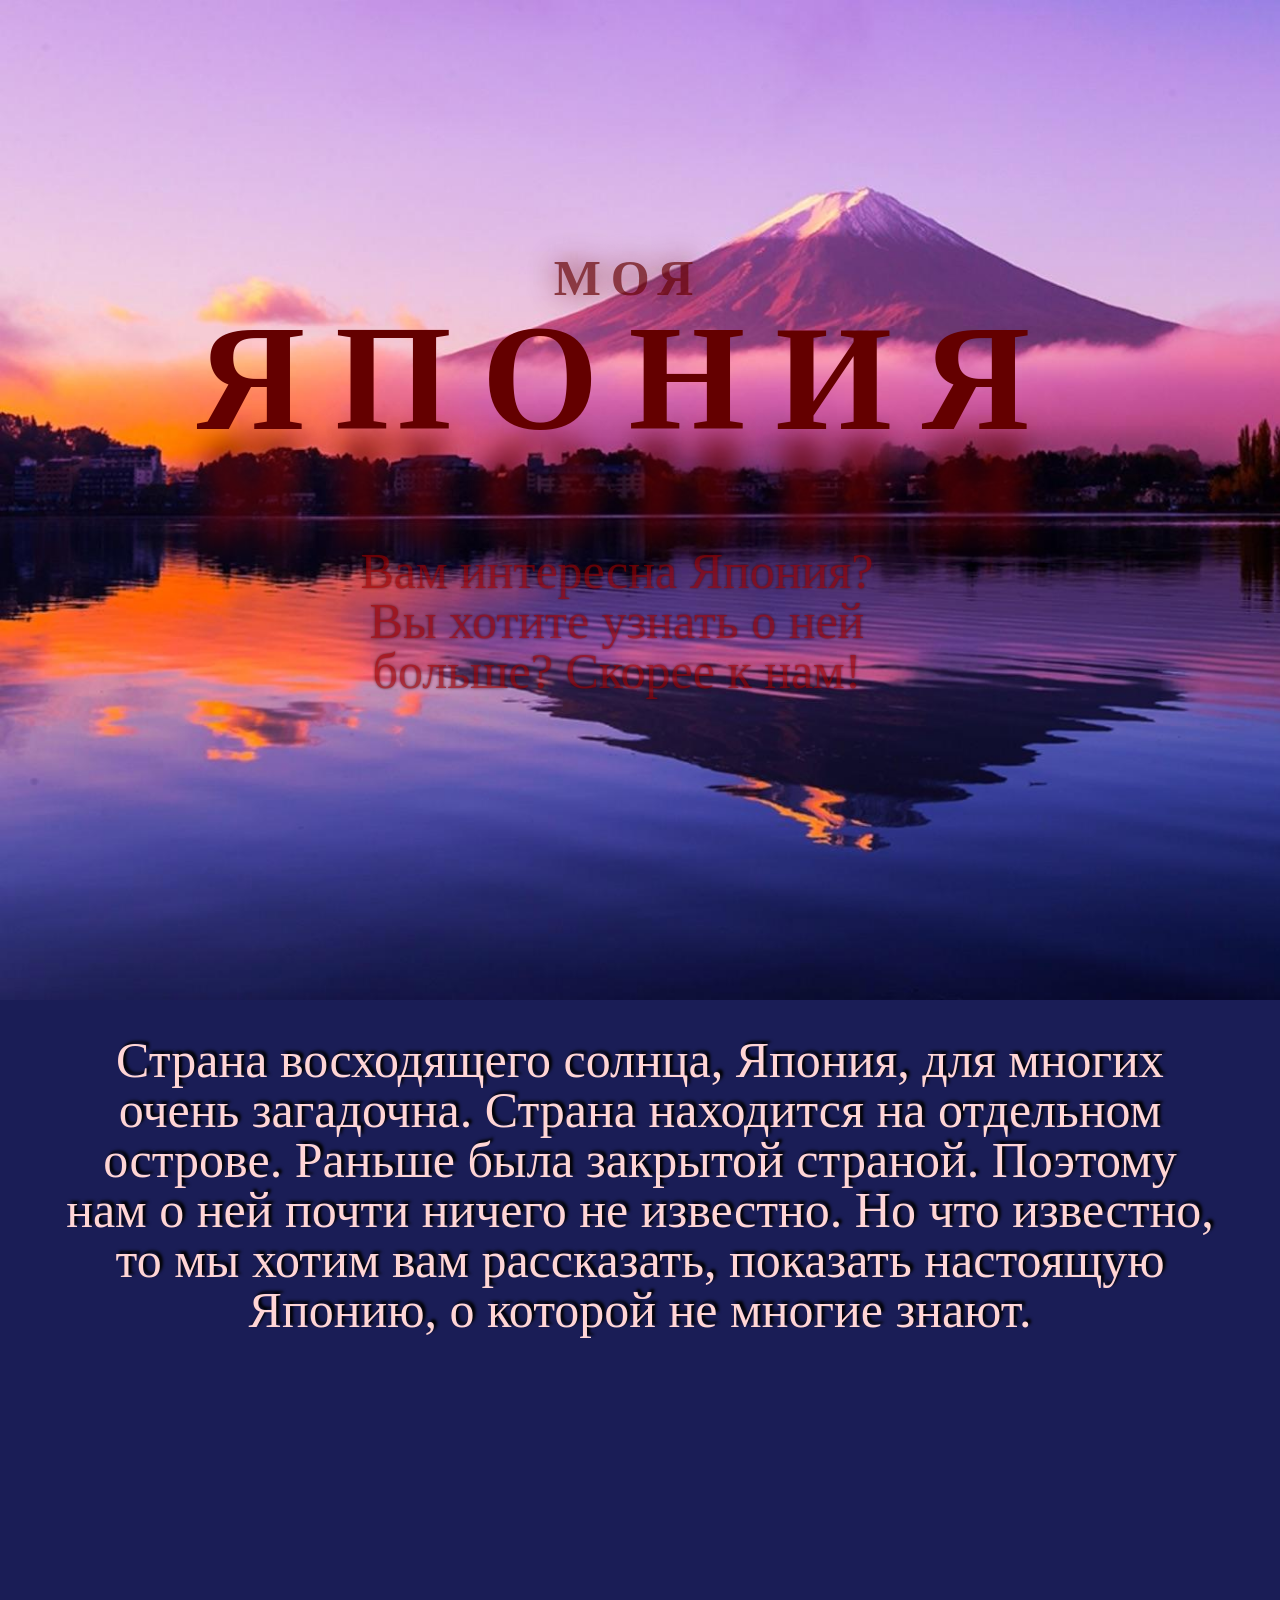
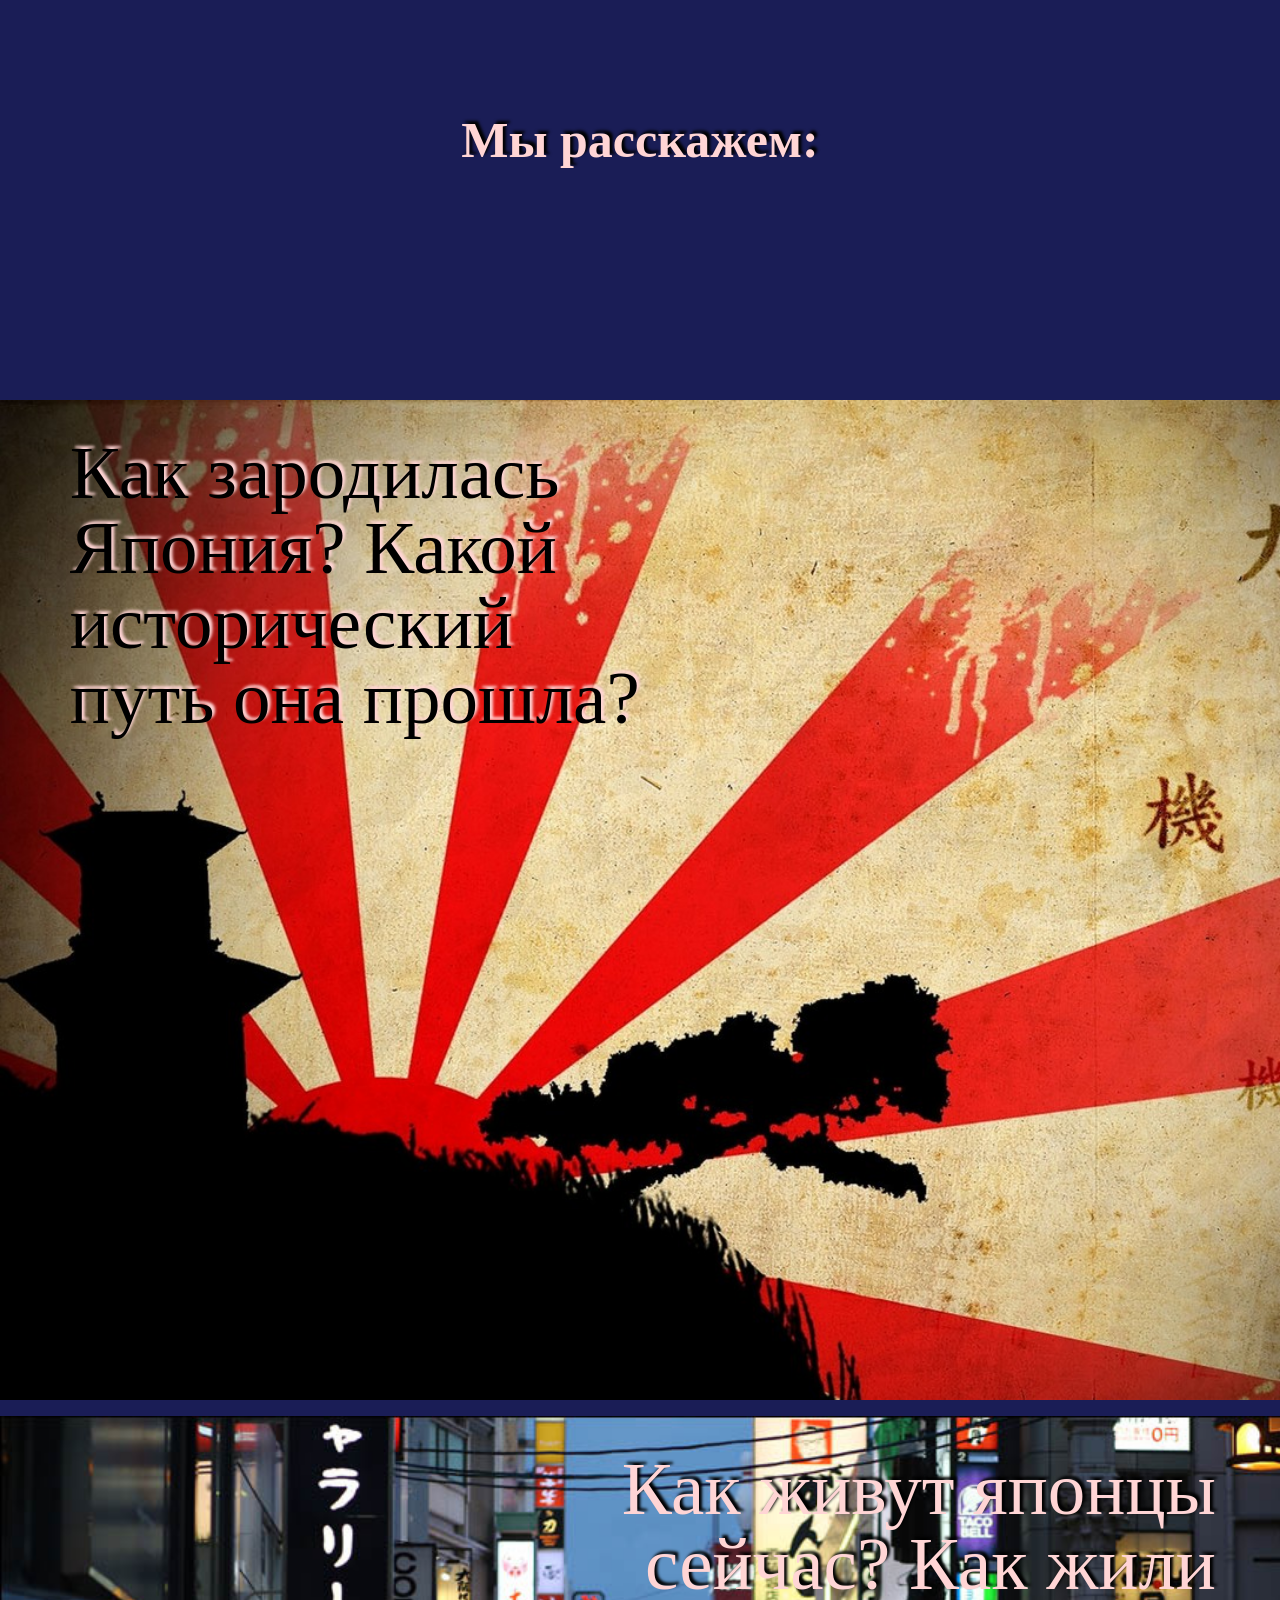
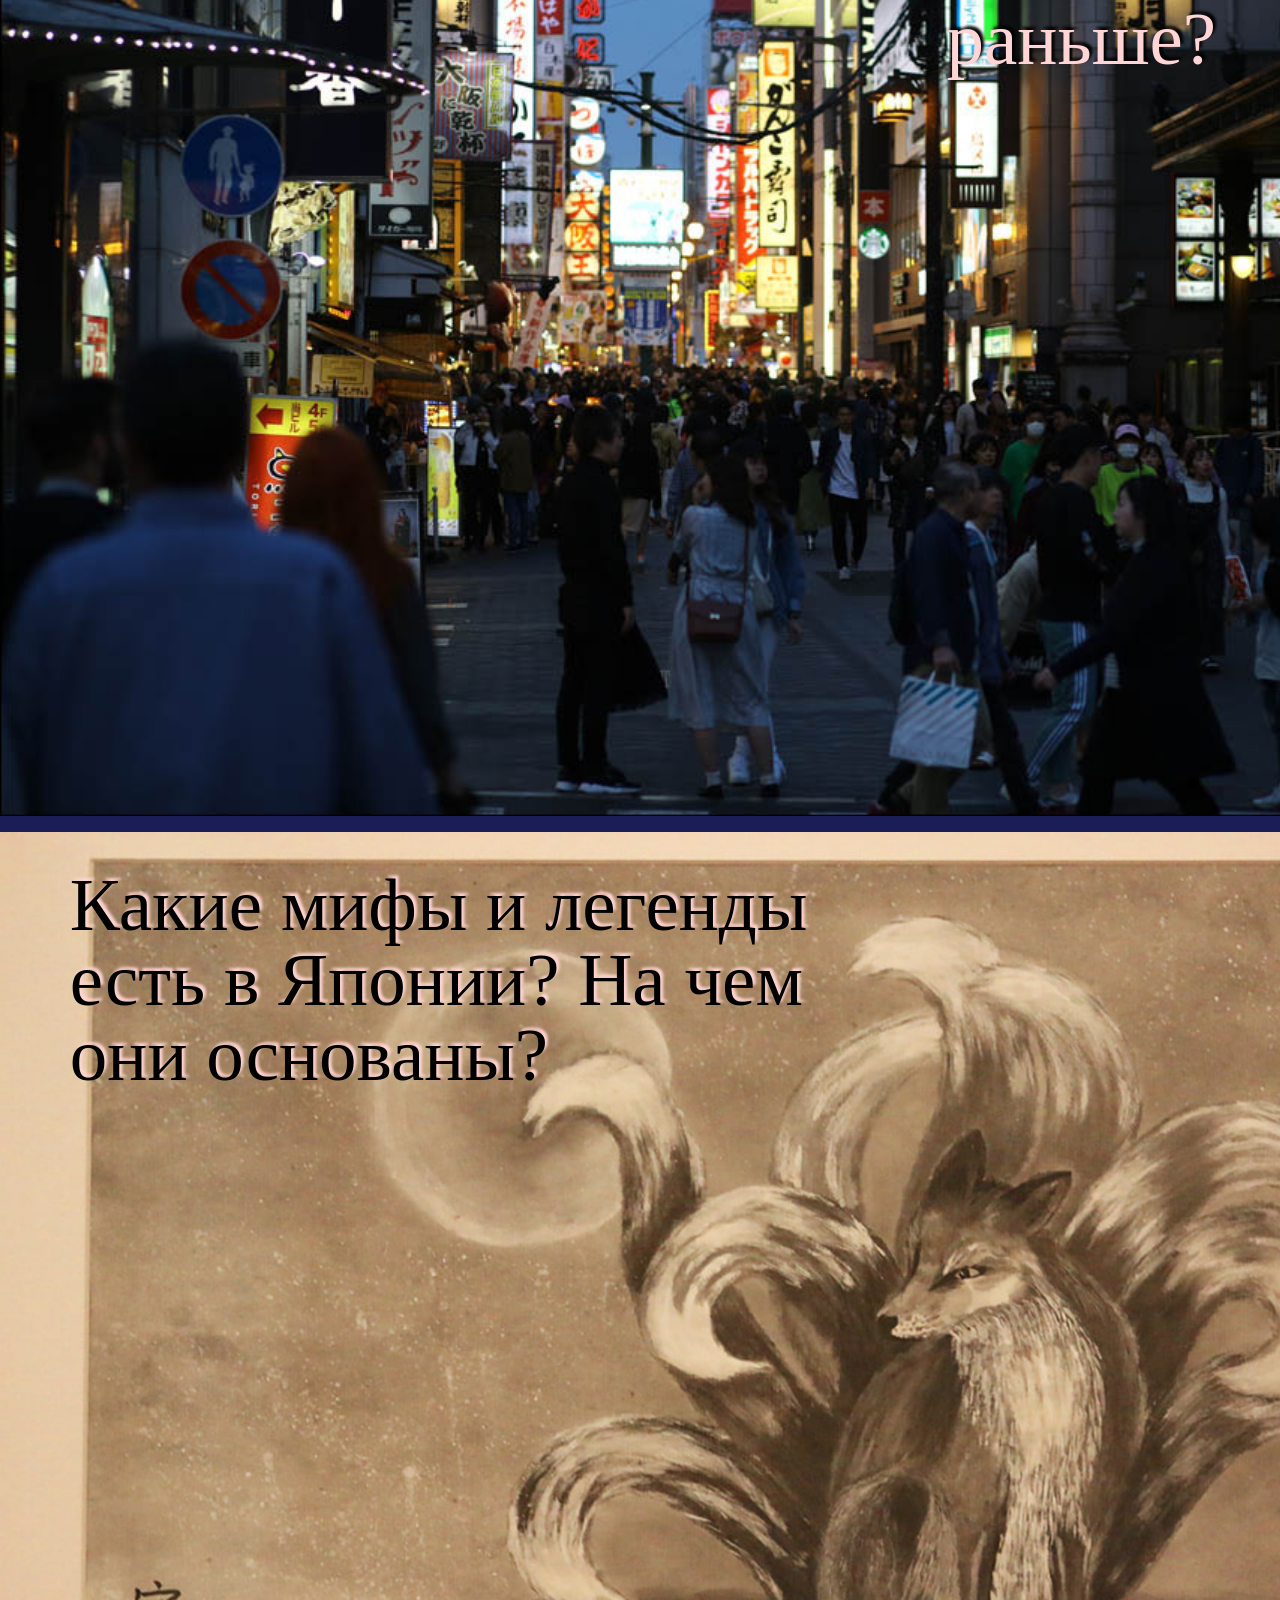
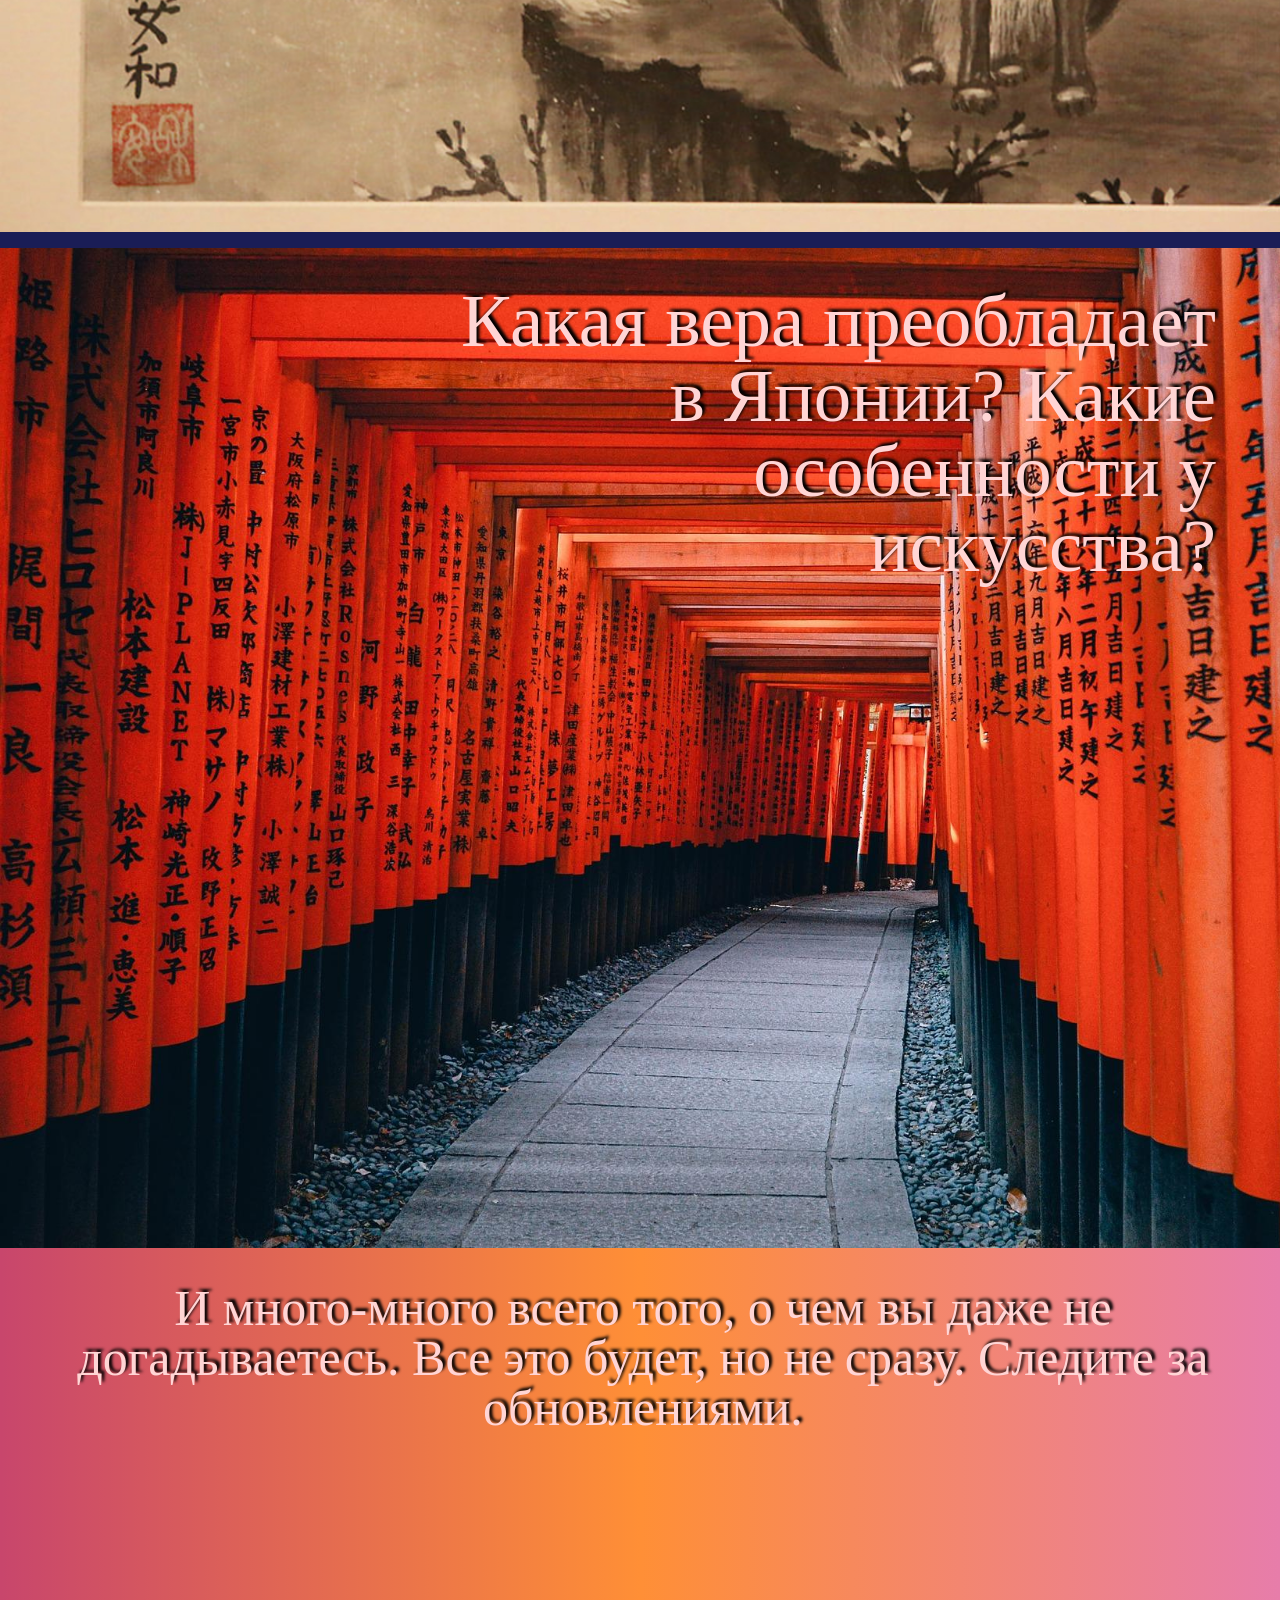
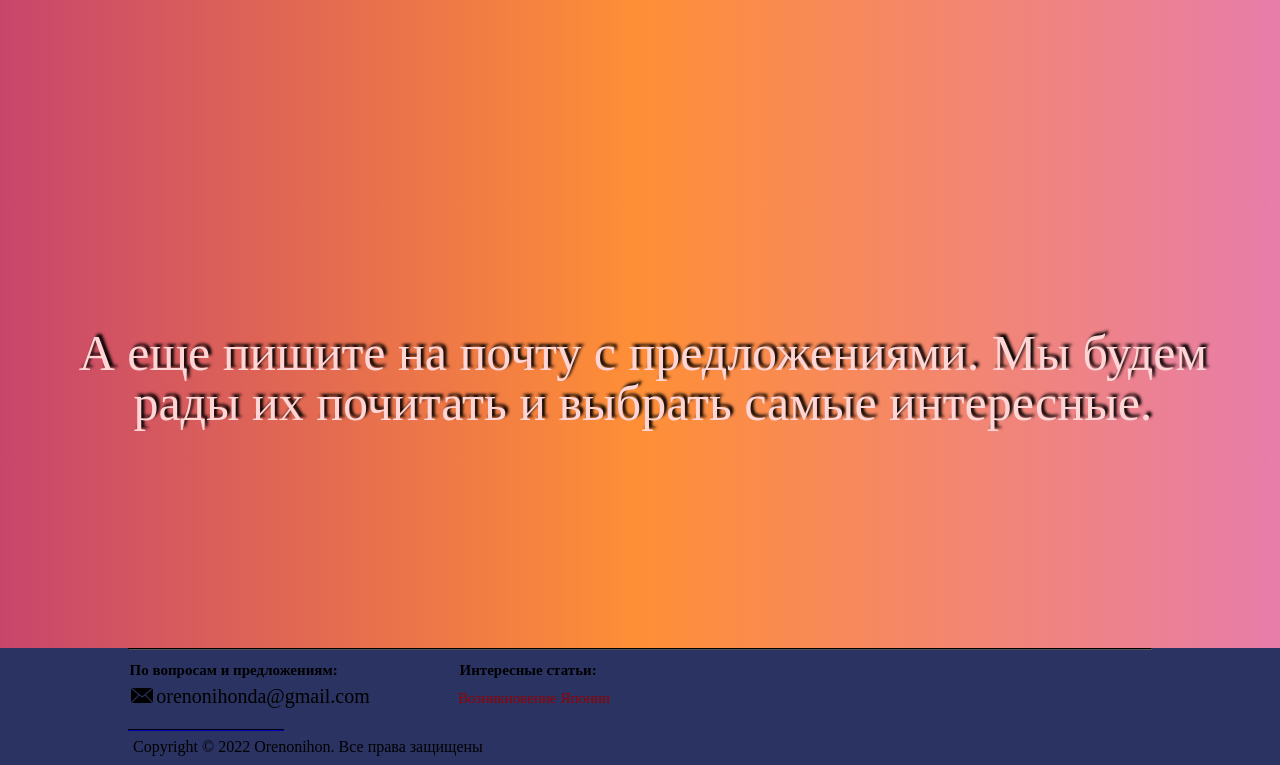
<file: index.html>
<!DOCTYPE html>
<html lang='ru'>
<head>
	<meta charset='UTF-8'>
	<meta name='home'>
	<title>Моя Япония</title>
	<link rel="stylesheet" type="text/css" href="styles.css" />
	<link rel="shortcut icon" href="\img\favicon.jpg" type="image/jpg"/>
</head>
<body>
	<section class='n1'>
		<div class='my-jp'>
			<h1 class='my'>МОЯ</h1>
			<h1 class='jp'>ЯПОНИЯ</h1>
		</div>
		<div class='opis'>Вам интересна Япония? Вы хотите узнать о ней больше? Скорее к нам!</div>
	</section>
	<section class='n2'>

		<div class='n'>
			Страна восходящего солнца, Япония, для многих очень загадочна. Страна находится на отдельном острове. Раньше была закрытой страной. Поэтому нам о ней почти ничего не известно. Но что известно, то мы хотим вам рассказать, показать настоящую Японию, о которой не многие знают.
		</div>
		<h1 class='about'>Мы расскажем:</h1>
	</section>

	<section class='n3'>
		<div class='n'>
			<p>
				Как зародилась Япония?  Какой исторический путь она прошла?
			</p> 	
		</div>
	</section>
	<hr class='h'>
	<section class='n4'>
		<div class='n'>
			<p>
				Как живут японцы сейчас? Как жили раньше?
			</p>
		</div>
	</section>
	<hr class='h'>
	<section class='n5'>
		<div class='n'>
			<p>
				Какие мифы и легенды есть в Японии? На чем они основаны?
			</p>
		</div>
	</section>
	<hr class='h'>
	<section class='n6'>
		<div class='n'>
			<p>
				Какая вера преобладает в Японии? Какие особенности у искусства?
			</p>
		</div>
	</section>

	<section class='n7'>
		<div>
			<p>
				И много-много всего того, о чем вы даже не догадываетесь. Все это будет, но не сразу. Следите за обновлениями.
			</p>

			<p>
				А еще пишите на почту с предложениями. Мы будем рады их почитать и выбрать самые интересные.
			</p>
		</div>
	</section>



	<footer>
		<hr class='f'/>
		<table>
				<tr>
					<td>
						<h6>По вопросам и предложениям:</h6>
					</td>
					<td>
						<h6>Интересные статьи:</h6>
					</td>
				</tr>
				<tr>
					<td>
						<button><a href='mailto: orenonihonda@gmail.com'><img class='email' src='img/email.png'/></a></button>
						<span>orenonihonda@gmail.com</span>
					</td>
					<td>
						<a href='Возникновение_Японии\index1.html'>Возникновение Японии</a>
					</td>
				</tr>
				<tr>
					<td></td>
					<td>
						<a href=''></a>
					</td>
				</tr>
				<tr>
					<td></td>
					<td>
						<a href=''></a>
					</td>
				</tr>
				<tr>
					<td></td>
					<td>
						
					</td>
				</tr>
		</table>
		<hr class='r'/>
		<p>
			Copyright © 2022 Orenonihon. Все права защищены
		</p>
	</footer>
</body>
</html>
</file>
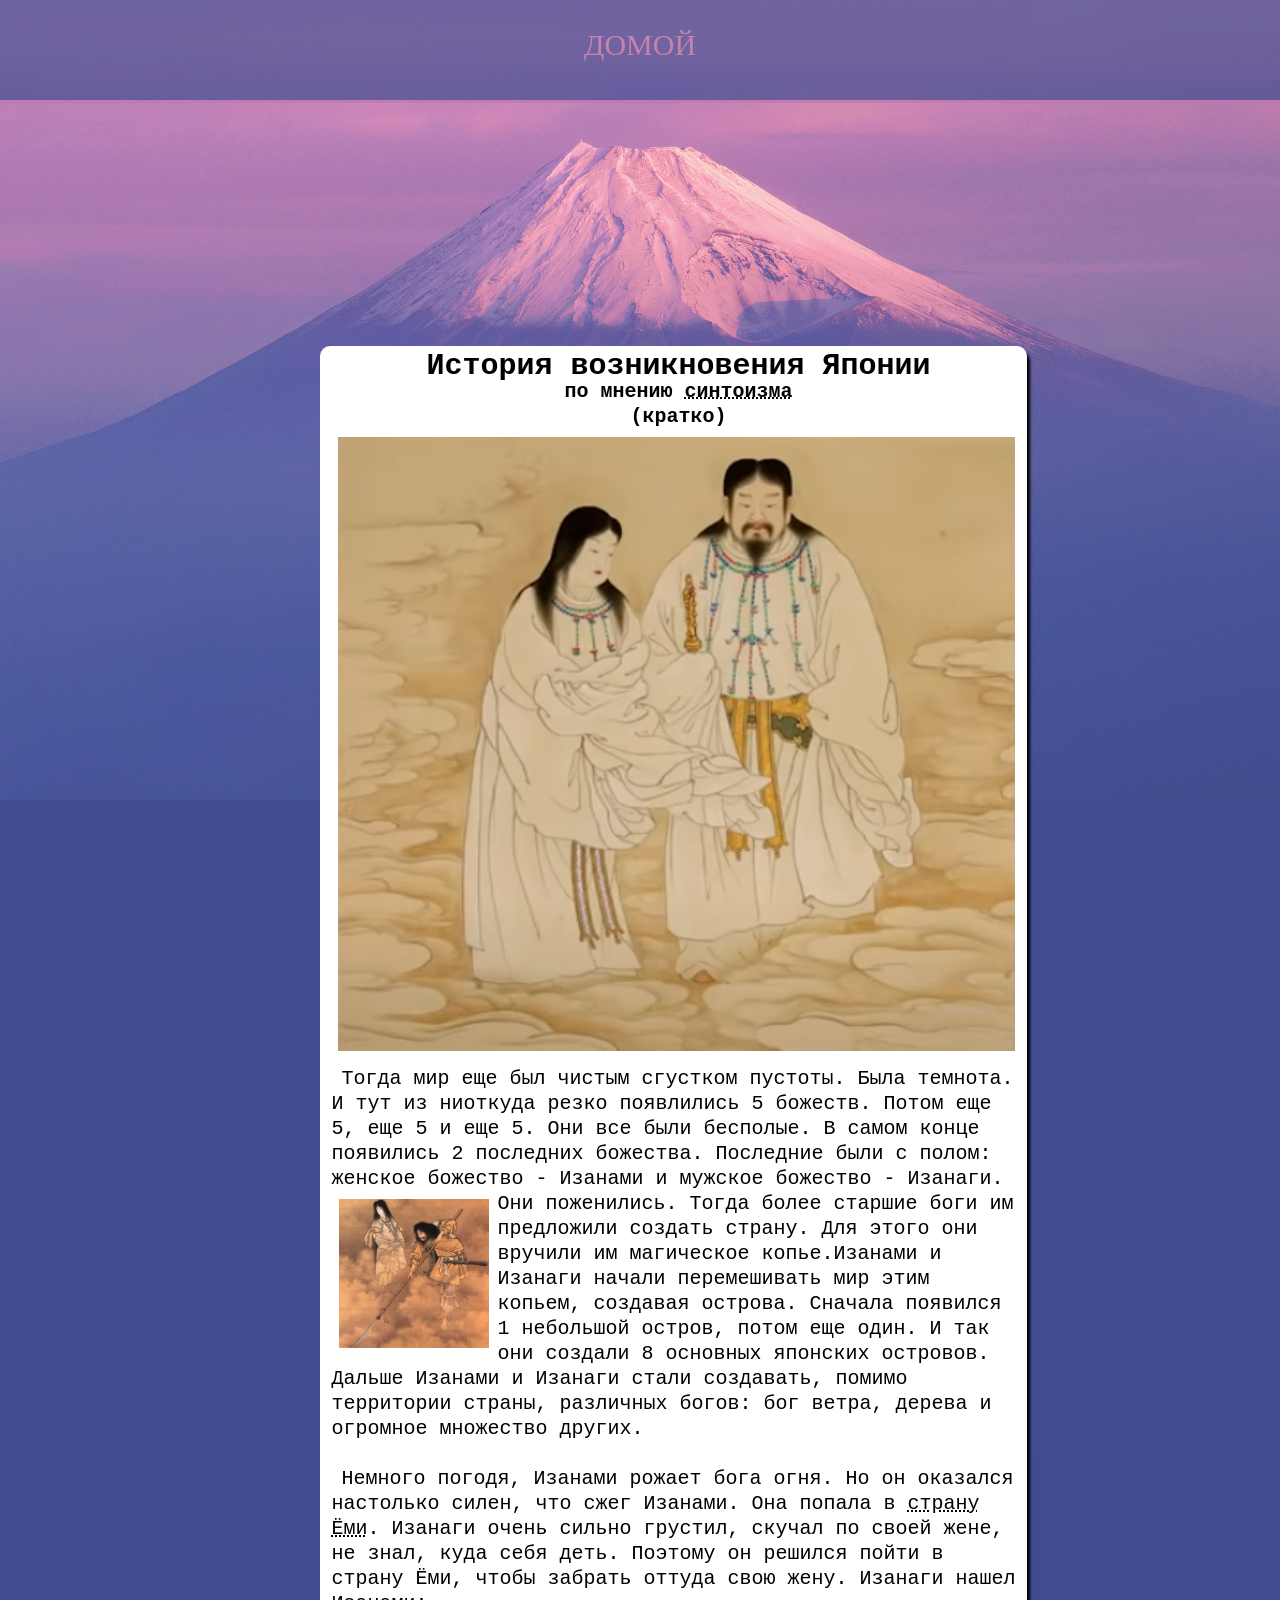
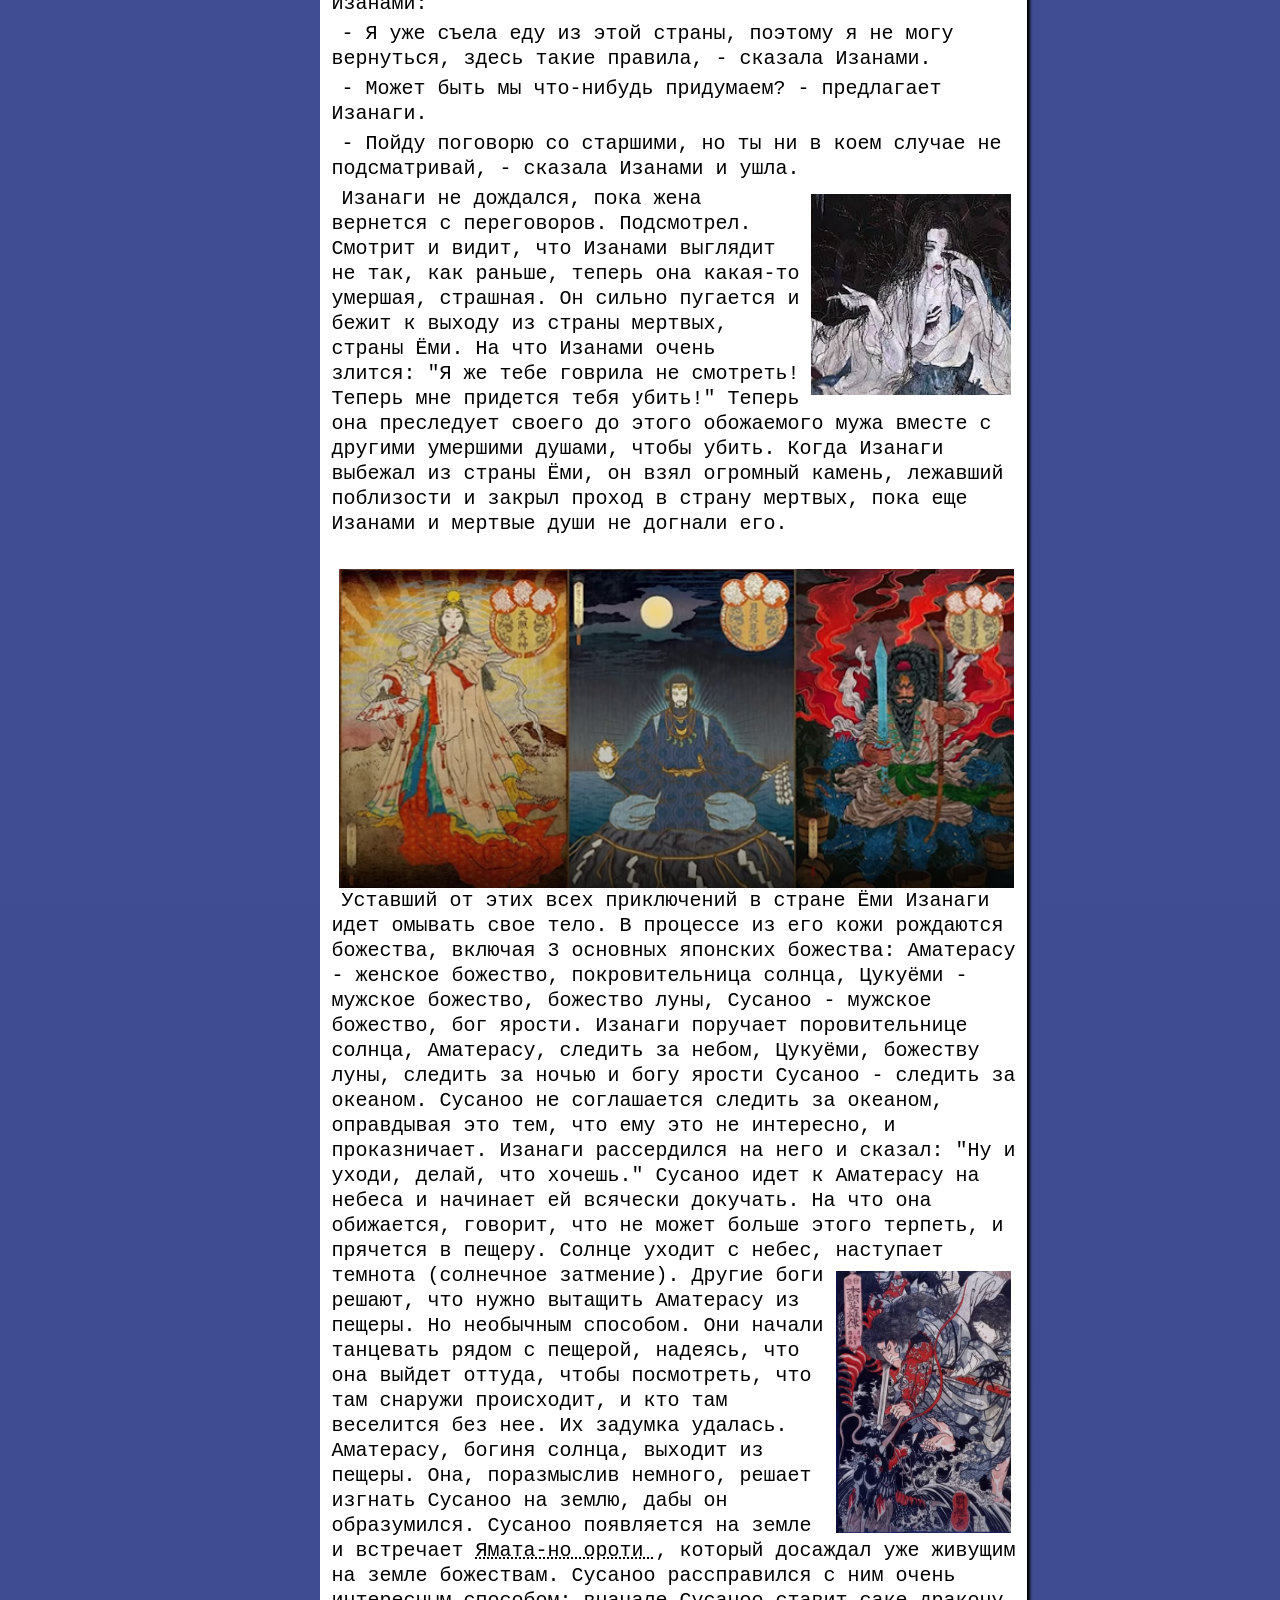
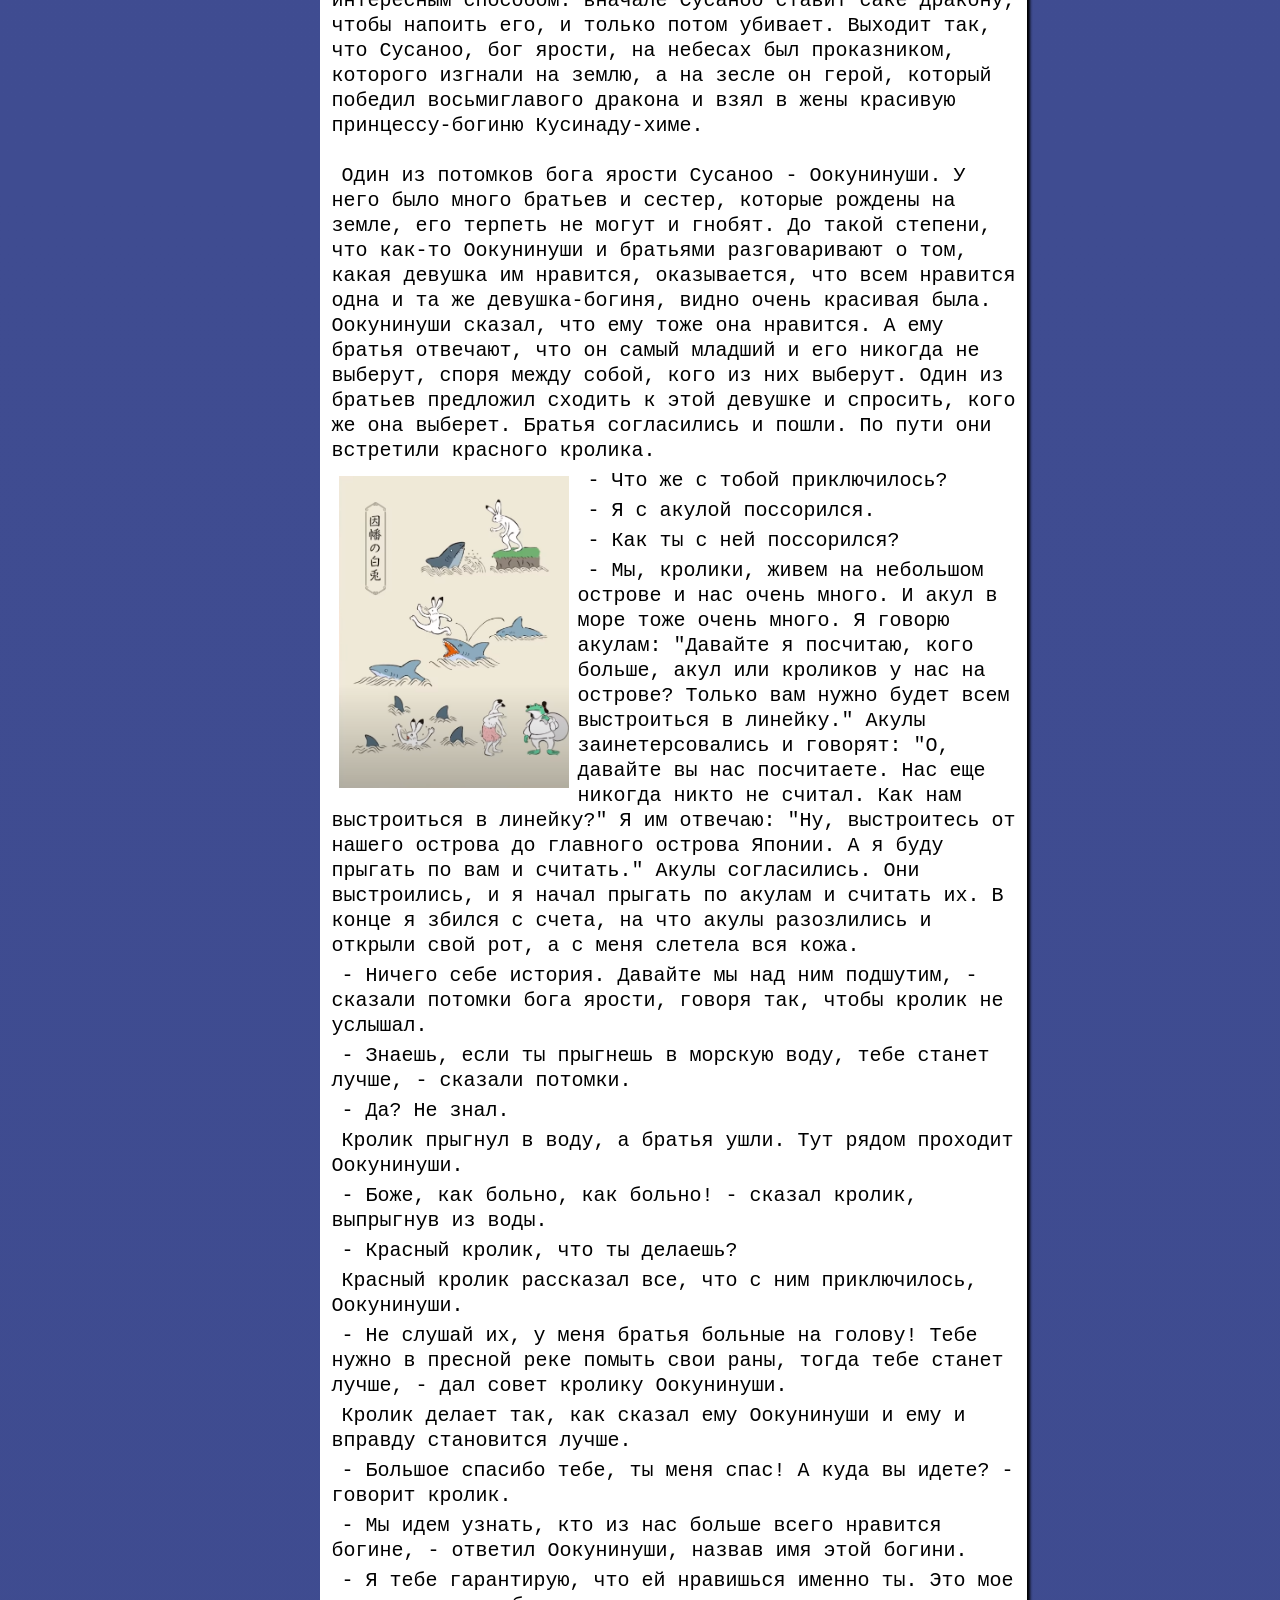
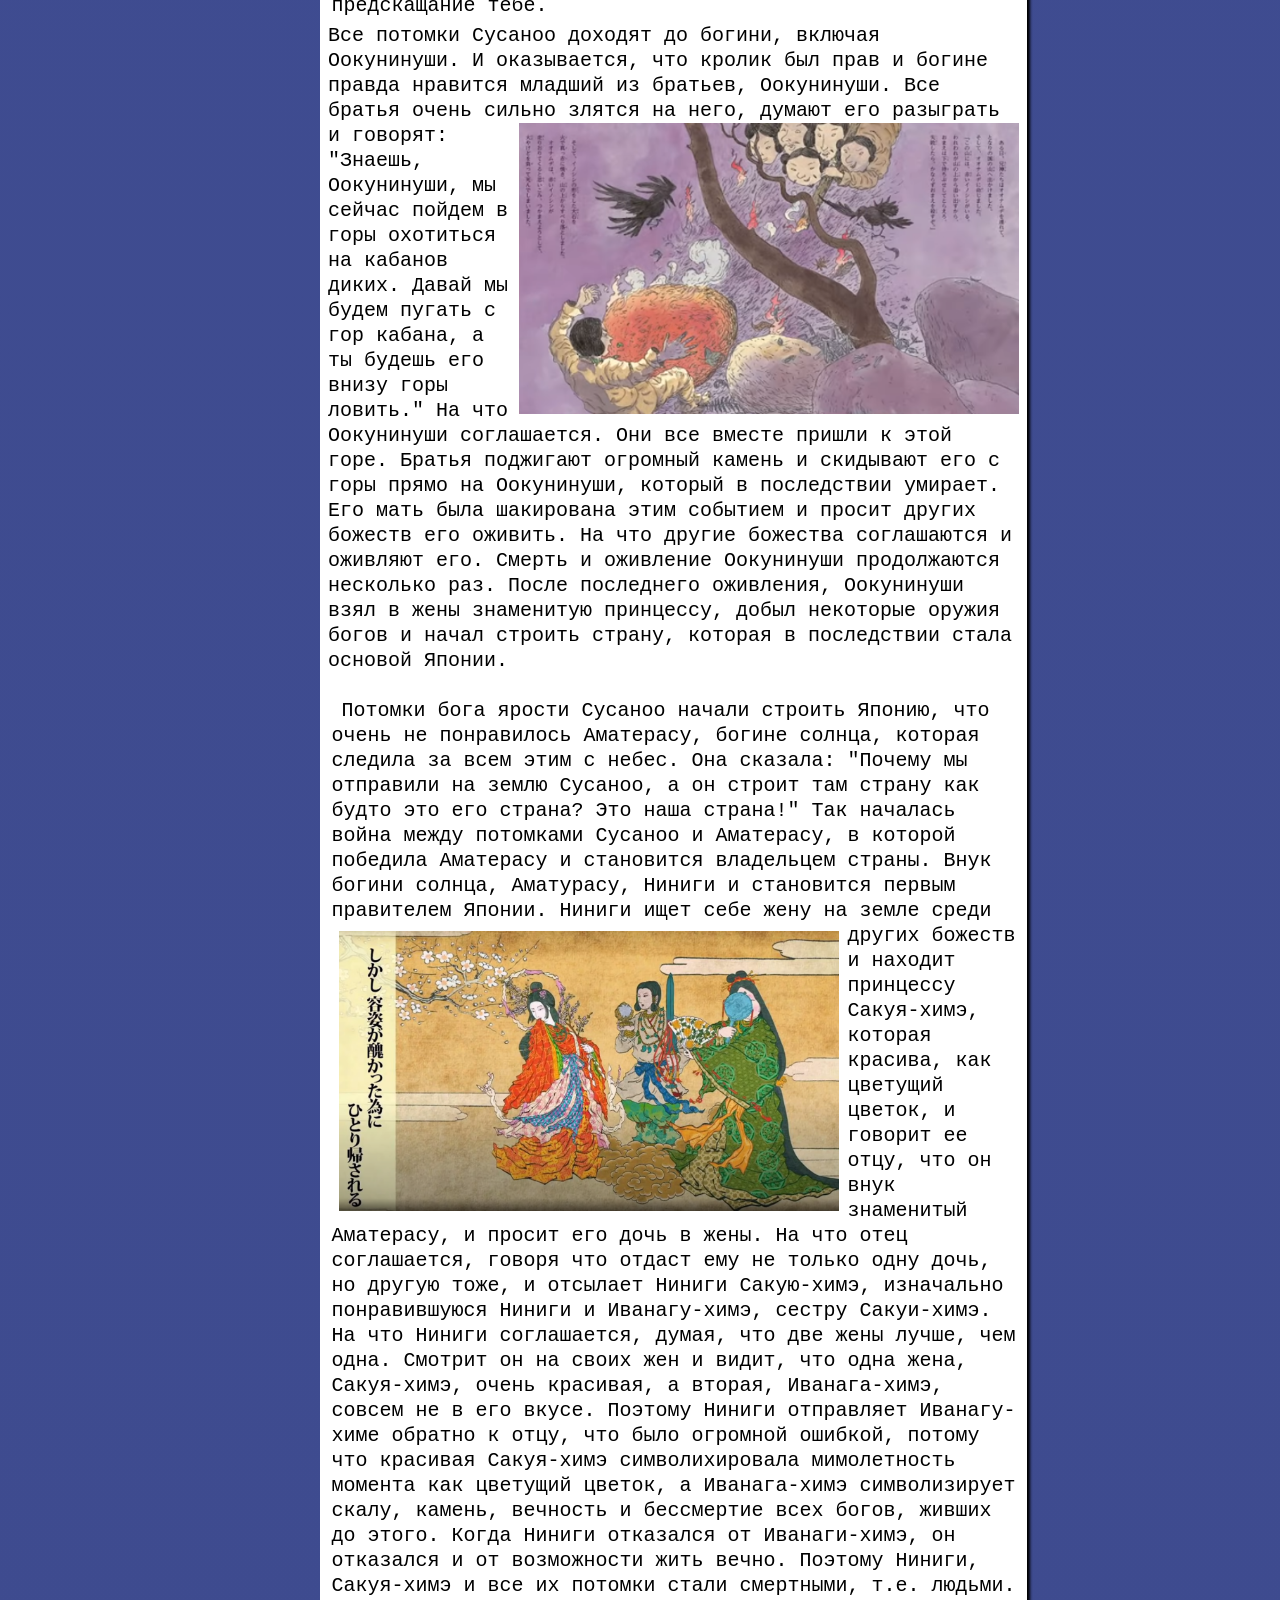
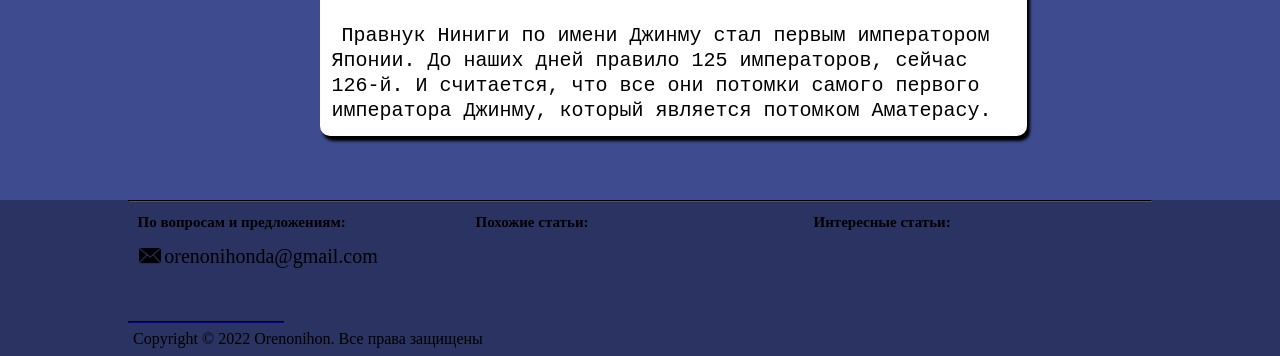
<file: Возникновение_Японии/index.html>
<!DOCTYPE html>
<html lang='ru'>
<head>
	<meta charset='UTF-8'>
	<meta name='statya'>
	<title>Возникновение Японии</title>
	<link rel="stylesheet" type="text/css" href="styles.css" />
	<link rel="shortcut icon" href="\img\favicon.jpg" type="image/jpg"/>
</head>
<body>
	<nav>
		<a href='/index0.html'>ДОМОЙ</a>
	</nav>
	<table class='tab' border='0'>
		<tr>
			<td class='t'>
				<h1>История возникновения Японии</h1>
				<h2>по мнению <abbr title="синтоизм, синто (神道 синто:, «путь богов») — традиционная политеистическая религия Японии">синтоизма</abbr></h2>
				<h3>(кратко)</h3>

				<div class='h'>
					<img class='hram' src='img/Oblojka.PNG'/>
					<p>
						Тогда мир еще был чистым сгустком пустоты. Была темнота. И тут из ниоткуда резко появлились 5 божеств. Потом еще 5, еще 5 и еще 5. Они все были бесполые. В самом конце появились 2 последних божества. Последние были с полом: женское божество - Изанами и мужское божество  - Изанаги. Они поженились. <img class='n' align="left" src='img/namiNagiMix.PNG'/> Тогда более старшие боги им предложили создать страну.  Для этого они вручили им магическое копье.Изанами и Изанаги начали перемешивать мир этим копьем, создавая острова. Сначала появился 1 небольшой остров, потом еще один. И так они создали 8 основных японских островов. Дальше Изанами и Изанаги стали создавать, помимо территории страны, различных богов: бог ветра, дерева и огромное множество других.
					</p>
				</div>

				<div class='h'>
					<p>
						Немного погодя, Изанами рожает бога огня. Но он оказался настолько силен, что сжег Изанами. Она попала в <abbr title='страна Ёми (от яп. 黄泉の国 Ёми но куни) - страна, в которую попадают все умершие'>страну Ёми</abbr>. Изанаги очень сильно грустил, скучал по своей жене, не знал, куда себя деть. Поэтому он решился пойти в страну Ёми, чтобы забрать оттуда свою жену. Изанаги нашел Изанами: 
						<p>
							- Я уже съела еду из этой страны, поэтому я не могу вернуться, здесь такие правила, - сказала Изанами.
						</p>
						<p>
							- Может быть мы что-нибудь придумаем? - предлагает Изанаги.
						</p>
						<p>
							- Пойду поговорю со старшими, но ты ни в коем случае не подсматривай, - сказала Изанами и ушла.
						<p/> 
						<img class='n1' src="img/YomiNoKuni-Izanami.PNG" align='right'/>Изанаги не дождался, пока жена вернется с переговоров. Подсмотрел. Смотрит и видит, что Изанами выглядит не так, как раньше, теперь она какая-то умершая, страшная. Он сильно пугается и бежит к выходу из страны мертвых, страны Ёми. На что Изанами очень злится: "Я же тебе говрила не смотреть! Теперь мне придется тебя убить!" Теперь она преследует своего до этого обожаемого мужа вместе с другими умершими душами, чтобы убить. Когда Изанаги выбежал из страны Ёми, он взял огромный камень, лежавший поблизости и закрыл проход в страну мертвых, пока еще Изанами и мертвые души не догнали его.
					</p>
				</div>

				<div class='h'>
					<p>
						<img src="img/3kami.PNG" align='left' class='n2'/>
						Уставший от этих всех приключений в стране Ёми Изанаги идет омывать свое тело. В процессе из его кожи рождаются божества, включая 3 основных японских божества: Аматерасу - женское божество, покровительница солнца, Цукуёми - мужское божество, божество луны, Сусаноо - мужское божество, бог ярости. Изанаги поручает поровительнице солнца, Аматерасу, следить за небом, Цукуёми, божеству луны, следить за ночью и богу ярости Сусаноо - следить за океаном. Сусаноо не соглашается следить за океаном, оправдывая это тем, что ему это не интересно, и проказничает. Изанаги рассердился на него и сказал: "Ну и уходи, делай, что хочешь." Сусаноо идет к Аматерасу на небеса и начинает ей всячески докучать. На что она обижается, говорит, что не может больше этого терпеть, и прячется в пещеру. Солнце уходит с небес, наступает темнота (солнечное затмение). <img align='right' class='n3' src="img/YamaNoUrochi.PNG"/>Другие боги решают, что нужно вытащить Аматерасу из пещеры. Но необычным способом. Они начали танцевать рядом с пещерой, надеясь, что она выйдет оттуда, чтобы посмотреть, что там снаружи происходит, и кто там веселится без нее. Их задумка удалась. Аматерасу, богиня солнца, выходит из пещеры. Она, поразмыслив немного, решает изгнать Сусаноо на землю, дабы он образумился. Сусаноо появляется на земле и встречает <abbr title='(яп. 八岐の大蛇, восьмиглавый и восьмихвостый великий змей) — дракон в синтоистской мифологии'>Ямата-но ороти </abbr>, который досаждал уже живущим на земле божествам. Сусаноо рассправился с ним очень интересным способом: вначале Сусаноо ставит саке дракону, чтобы напоить его, и только потом убивает. Выходит так, что Сусаноо, бог ярости, на небесах был проказником, которого изгнали на землю, а на зесле он герой, который победил восьмиглавого дракона и взял в жены красивую принцессу-богиню Кусинаду-химе.
					</p>
				</div>

				<div class='h'>
					<p>
						Один из потомков бога ярости Сусаноо - Оокунинуши. У него было много братьев и сестер, которые рождены на земле, его терпеть не могут и гнобят. До такой степени, что как-то Оокунинуши и братьями разговаривают о том, какая девушка им нравится, оказывается, что всем нравится одна и та же девушка-богиня, видно очень красивая была. Оокунинуши сказал, что ему тоже она нравится. А ему братья отвечают, что он самый младший и его никогда не выберут, споря между собой, кого из них выберут. Один из братьев предложил сходить к этой девушке и спросить, кого же она выберет. Братья согласились и пошли. По пути они встретили красного кролика. 
						<p>
							<img class='n4' align='left' src="img/Usagi.PNG"/>
							- Что же с тобой приключилось?
						</p>
						<p>
							- Я с акулой поссорился.
						</p>
						<p>
							- Как ты с ней поссорился?
						</p>
						<p>
							
							- Мы, кролики, живем на небольшом острове и нас очень много. И акул в море тоже очень много. Я говорю акулам: "Давайте я посчитаю, кого больше, акул или кроликов у нас на острове? Только вам нужно будет всем выстроиться в линейку." Акулы заинетерсовались и говорят: "О, давайте вы нас посчитаете. Нас еще никогда никто не считал. Как нам выстроиться в линейку?" Я им отвечаю: "Ну, выстроитесь от нашего острова до главного острова Японии. А я буду прыгать по вам и считать." Акулы согласились. Они выстроились, и я начал прыгать по акулам и считать их. В конце я збился с счета, на что акулы разозлились и открыли свой рот, а с меня слетела вся кожа.
						</p>
						<p>
							- Ничего себе история. Давайте мы над ним подшутим, - сказали потомки бога ярости, говоря так, чтобы кролик не услышал.
						</p>
						<p>
							- Знаешь, если ты прыгнешь в морскую воду, тебе станет лучше, - сказали потомки.
						</p>
						<p>
							- Да? Не знал.
						</p>
						<p>
							Кролик прыгнул в воду, а братья ушли. Тут рядом проходит Оокунинуши.
						</p>
						<p>
							- Боже, как больно, как больно! - сказал кролик, выпрыгнув из воды.
						</p>
						<p>
							- Красный кролик, что ты делаешь?
						</p>
						<p>
							Красный кролик рассказал все, что с ним приключилось, Оокунинуши.
						</p>
						<p>
							- Не слушай их, у меня братья больные на голову! Тебе нужно в пресной реке помыть свои раны, тогда тебе станет лучше, - дал совет кролику Оокунинуши.
						</p>
						<p>
							Кролик делает так, как сказал ему Оокунинуши и ему и вправду становится лучше.
						</p>
						<p>
							- Большое спасибо тебе, ты меня спас! А куда вы идете? - говорит кролик.
						</p>
						<p>
							- Мы идем узнать, кто из нас больше всего нравится богине, - ответил Оокунинуши, назвав имя этой богини.
						</p>
						<p>
							- Я тебе гарантирую, что ей нравишься именно ты. Это мое предскащание тебе.
						</p>
						Все потомки Сусаноо доходят до богини, включая Оокунинуши. И оказывается, что кролик был прав и богине правда нравится младший из братьев, Оокунинуши. Все братья очень сильно злятся на него, думают его разыграть и говорят: <img class='n5' align='right' src="img/OokuninushiNoShi.PNG"/>  "Знаешь, Оокунинуши, мы сейчас пойдем в горы охотиться на кабанов диких. Давай мы будем пугать с гор кабана, а ты будешь его внизу горы ловить." На что Оокунинуши соглашается. Они все вместе пришли к этой горе. Братья поджигают огромный камень и скидывают его с горы прямо на Оокунинуши, который в последствии умирает. Его мать была шакирована этим событием и просит других божеств его оживить. На что другие божества соглашаются и оживляют его. Смерть и оживление Оокунинуши продолжаются несколько раз. После последнего оживления, Оокунинуши взял в жены знаменитую принцессу, добыл некоторые оружия богов и начал строить страну, которая в последствии стала основой Японии. 
						</p>
					</p>
				</div>

				<div class='h'>
					<p>
						Потомки бога ярости Сусаноо начали строить Японию, что очень не понравилось Аматерасу, богине солнца, которая следила за всем этим с небес. Она сказала: "Почему мы отправили на землю Сусаноо, а он строит там страну как будто это его страна? Это наша страна!" Так началась война между потомками Сусаноо и Аматерасу, в которой победила Аматерасу и становится владельцем страны. Внук богини солнца, Аматурасу, Ниниги и становится первым правителем Японии. <img class='n6' align='left' src="img/SakuyaToIvanagi.PNG"/> Ниниги ищет себе жену на земле среди других божеств и находит принцессу Сакуя-химэ, которая красива, как цветущий цветок, и говорит ее отцу, что он внук знаменитый Аматерасу, и просит его дочь в жены. На что отец соглашается, говоря что отдаст ему не только одну дочь, но другую тоже, и отсылает Ниниги Сакую-химэ, изначально понравившуюся Ниниги и Иванагу-химэ, сестру Сакуи-химэ. На что Ниниги соглашается, думая, что две жены лучше, чем одна. Смотрит он на своих жен и видит, что одна жена, Сакуя-химэ, очень красивая, а вторая, Иванага-химэ, совсем не в его вкусе. Поэтому Ниниги отправляет Иванагу-химе обратно к отцу, что было огромной ошибкой, потому что красивая Сакуя-химэ символихировала мимолетность момента как цветущий цветок, а Иванага-химэ символизирует скалу, камень, вечность и бессмертие всех богов, живших до этого. Когда Ниниги отказался от Иванаги-химэ, он отказался и от возможности жить вечно. Поэтому Ниниги, Сакуя-химэ и все их потомки стали смертными, т.е. людьми.
					</p>
				</div>

				<div>
					<p>
						Правнук Ниниги по имени Джинму стал первым императором Японии. До наших дней правило 125 императоров, сейчас 126-й. И считается, что все они потомки самого первого императора Джинму, который является потомком Аматерасу.
					</p>
				</div>

			</td>
		</tr>
	</table>
	<footer>
		<hr class='f'/>
		<table>
				<tr>
					<td>
						<h6>По вопросам и предложениям:</h6>
					</td>
					<td>
						<h6>Похожие статьи:</h6>
					</td>
					<td>
						<h6>Интересные статьи:</h6>
					</td>
				</tr>
				<tr>
					<td>
						<button><a href='mailto: orenonihonda@gmail.com'><img class='email' src='img/email.png'/></a></button>
						<span>orenonihonda@gmail.com</span>
					</td>
					<td>
						<a href=''></a>
					</td>
					<td>
						<a href=''></a>
					</td>
				</tr>
				<tr>
					<td></td>
					<td>
						<a href=''></a>
					</td>
					<td>
						<a href=''></a>
					</td>
				</tr>
				<tr>
					<td></td>
					<td>
						<a href=''></a>
					</td>
					<td>
						<a href=''></a>
					</td>
				</tr>
				<tr>
					<td></td>
					<td>
						
					</td>
					<td>
						<a href=''></a>
					</td>
				</tr>
		</table>
		<hr class='r'/>
		<p>
			Copyright © 2022 Orenonihon. Все права защищены
		</p>
	</footer>
</body>
</html>
</file>
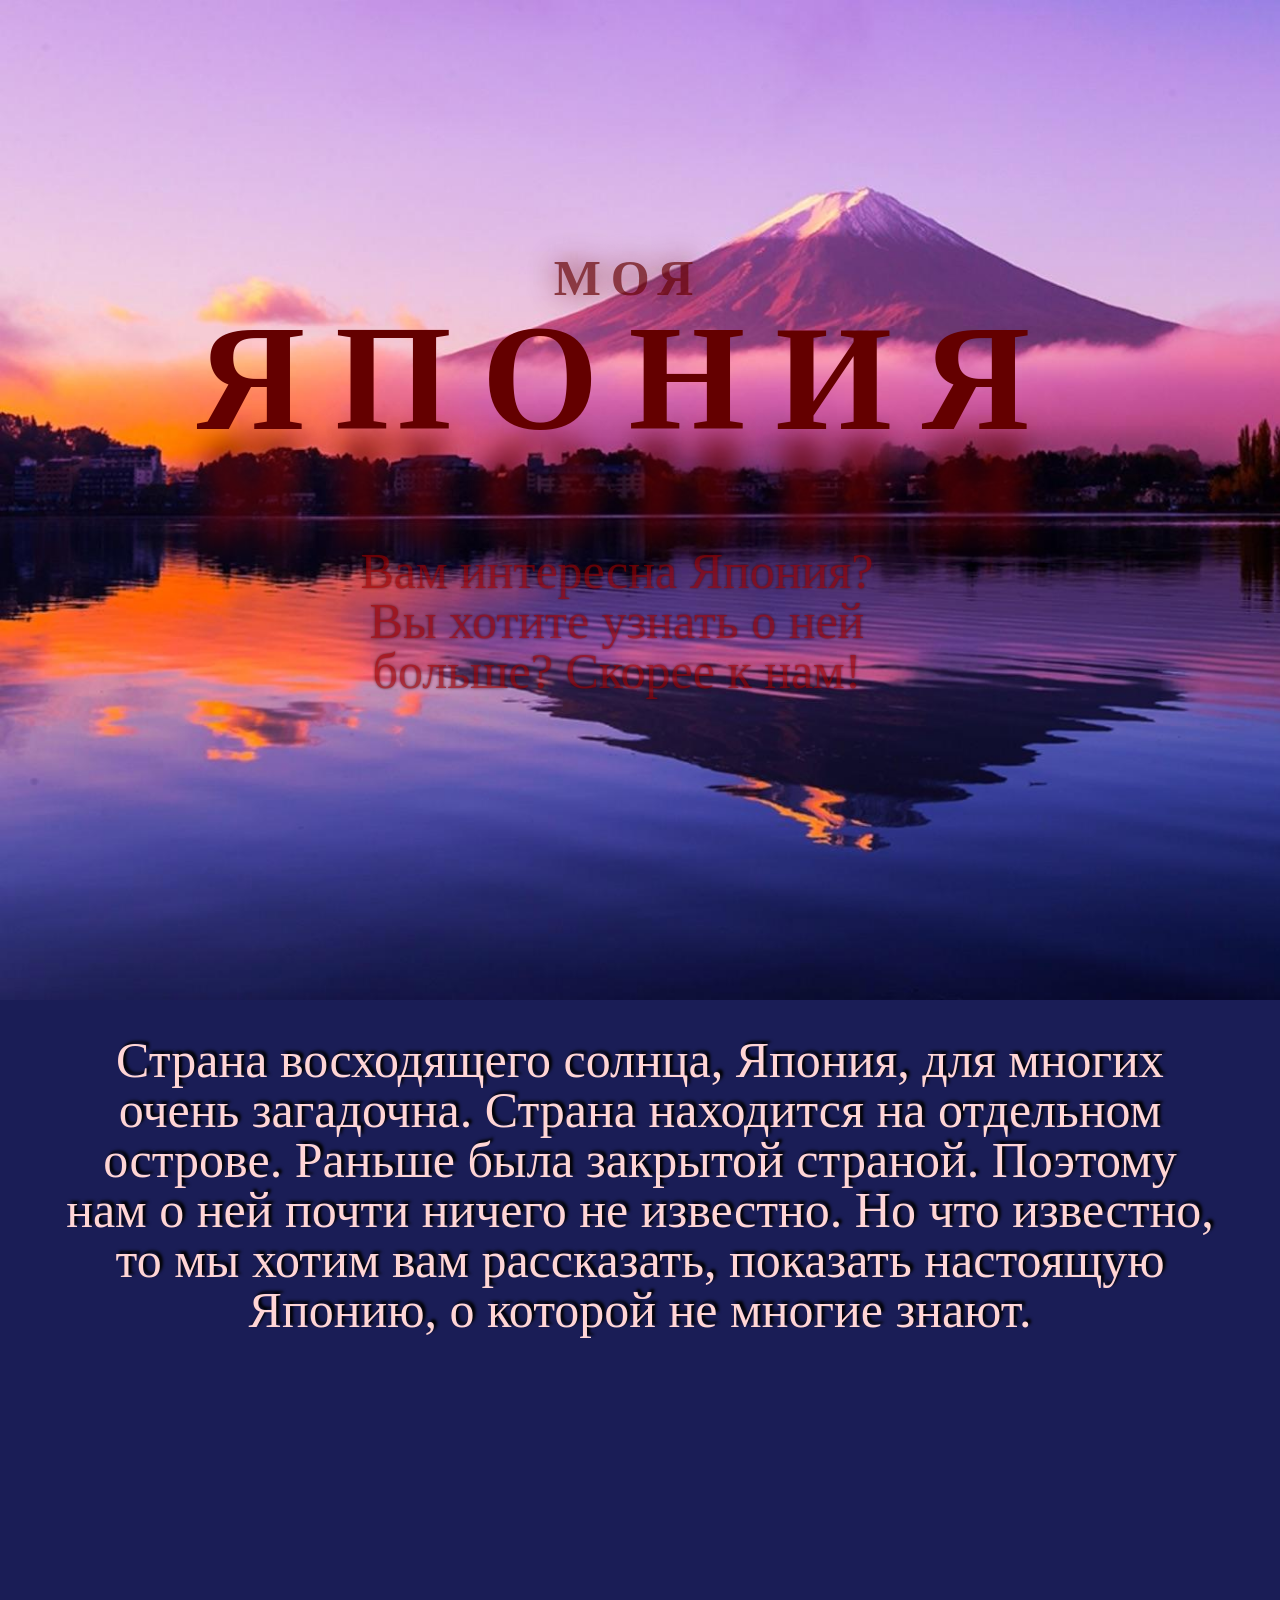
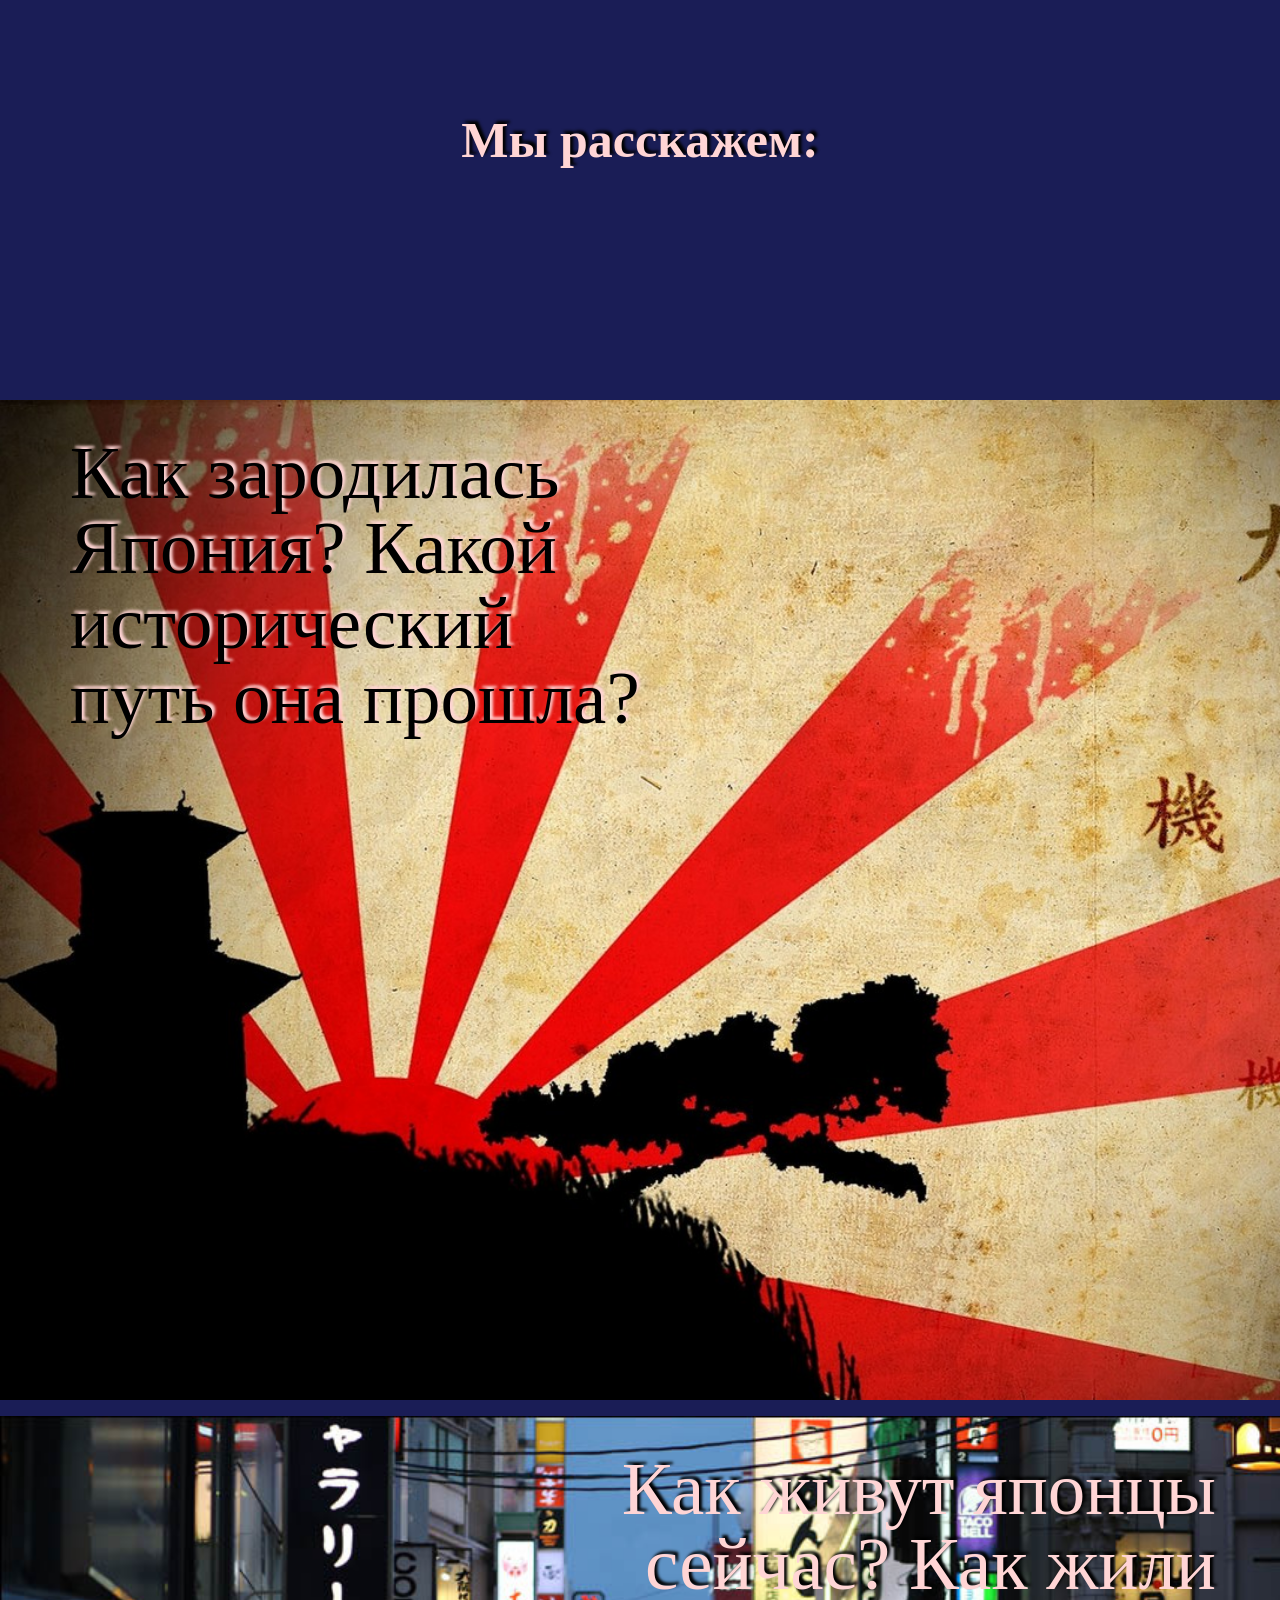
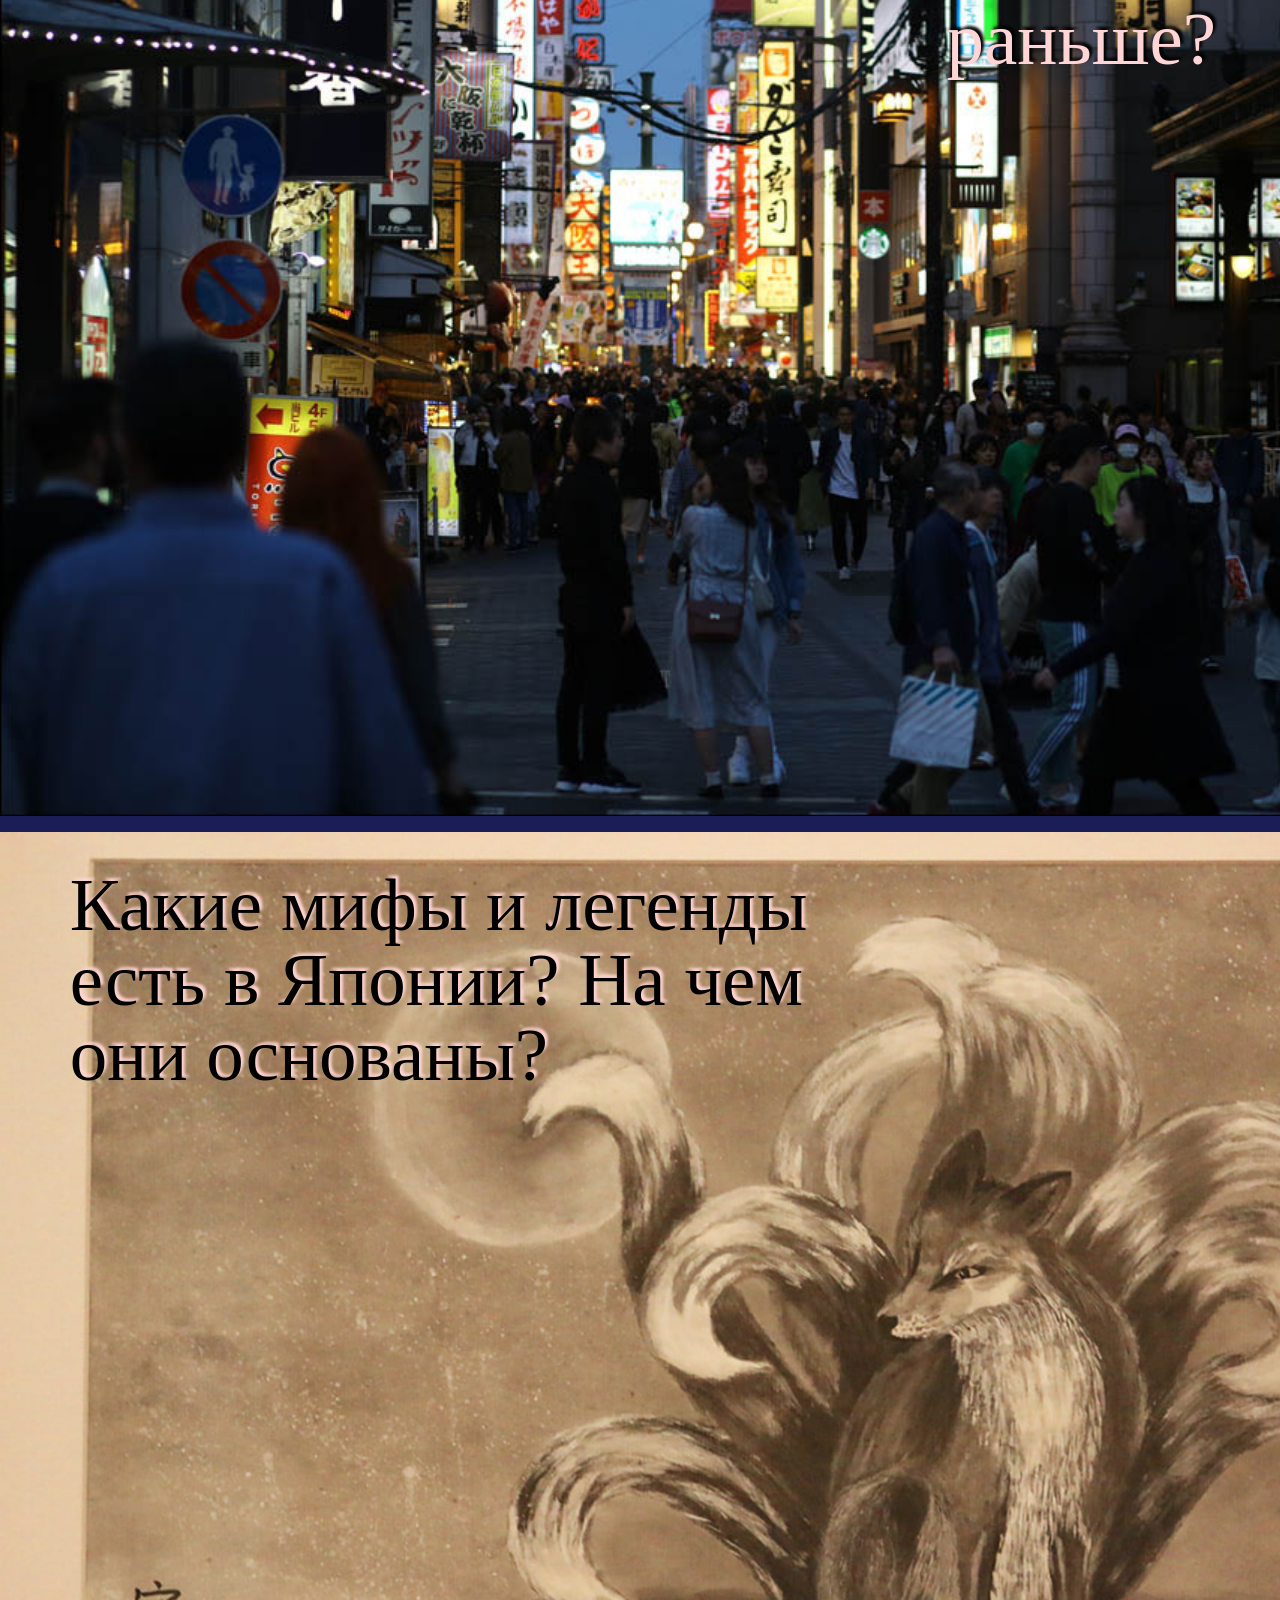
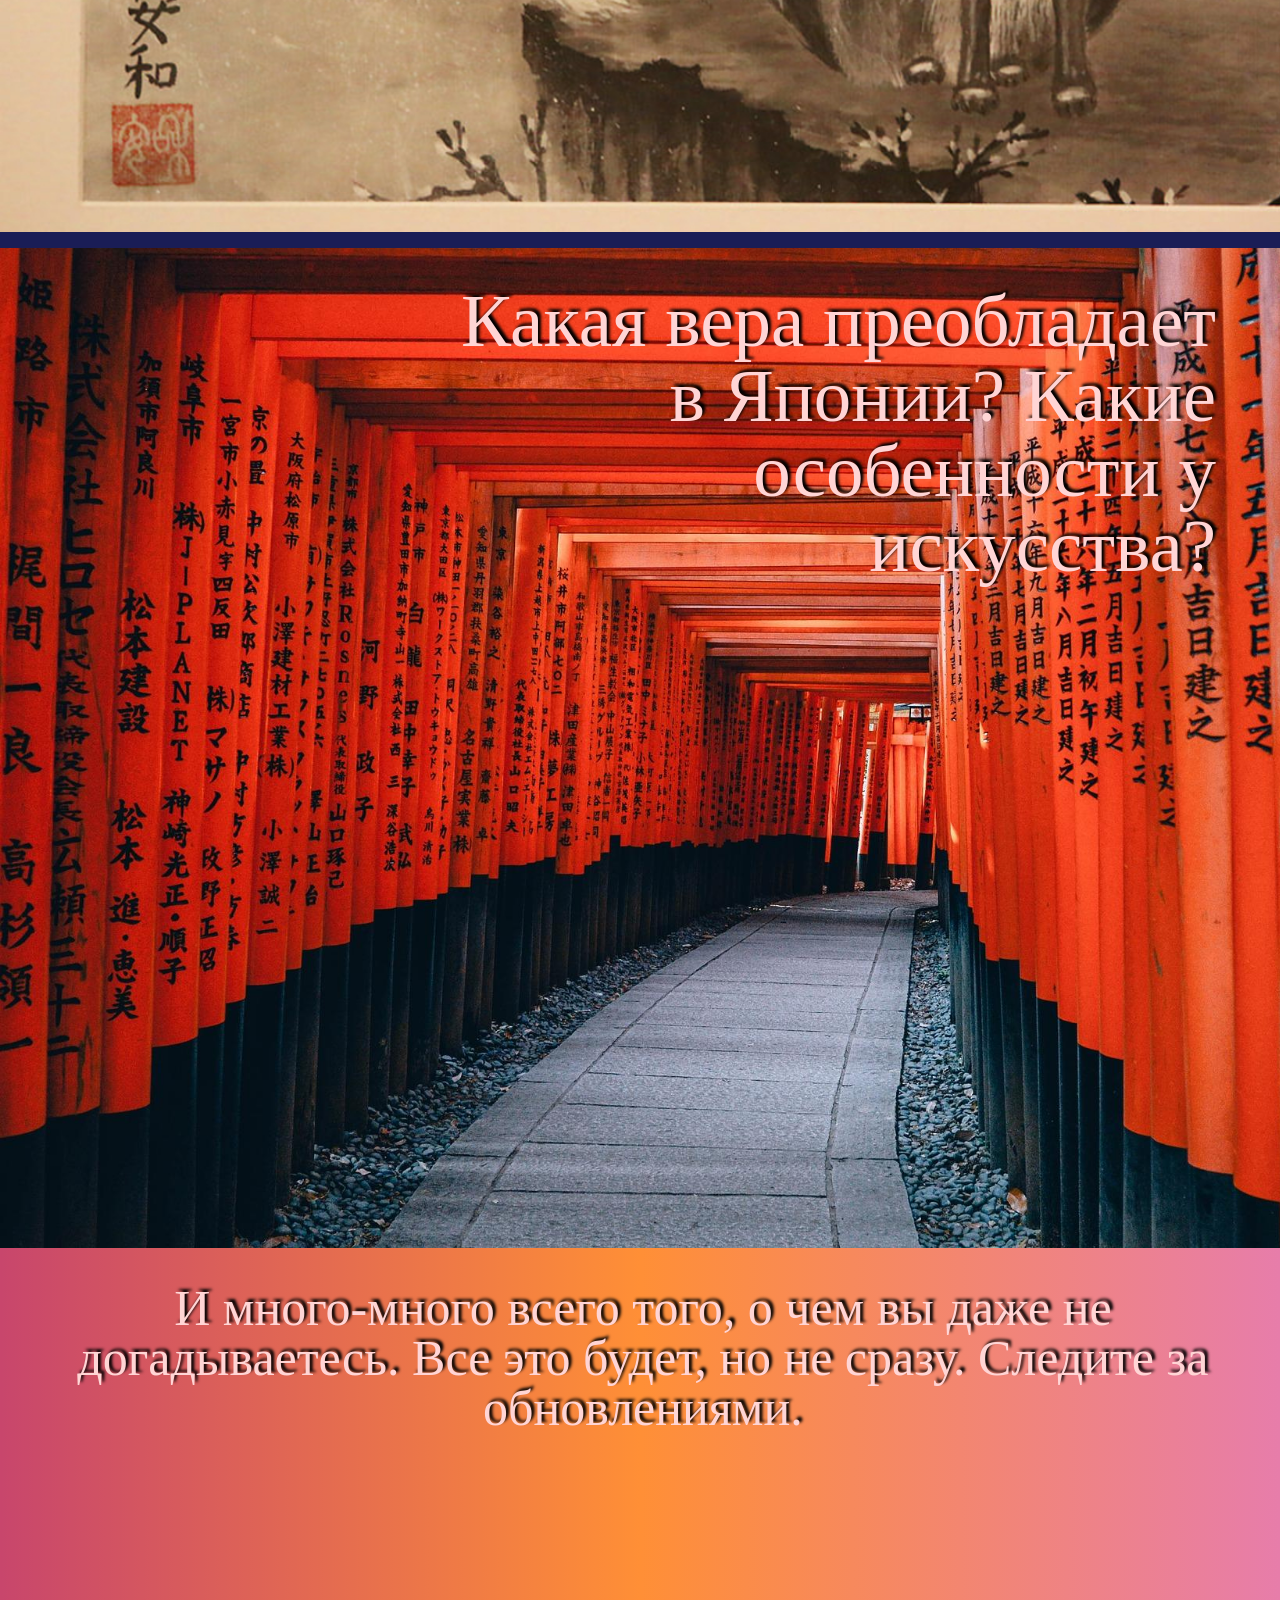
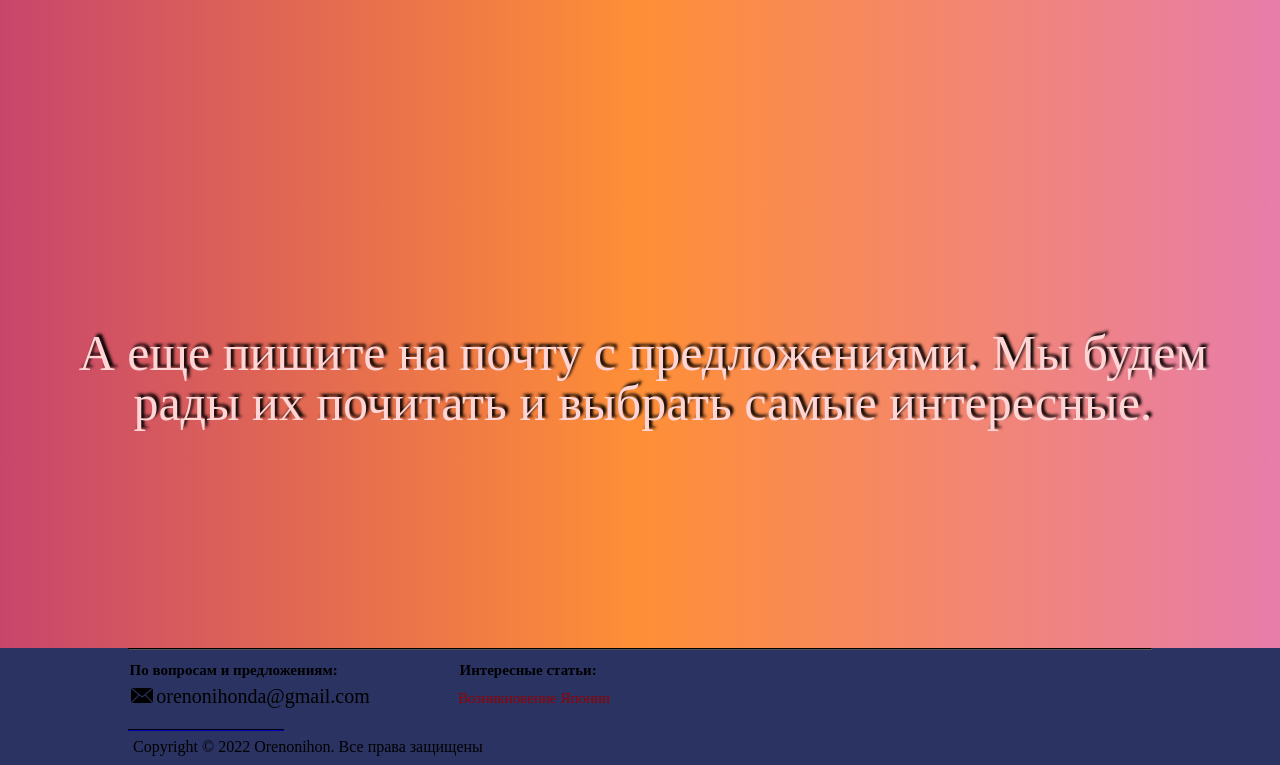
<file: index0.html>
<!DOCTYPE html>
<html lang='ru'>
<head>
	<meta charset='UTF-8'>
	<meta name='home'>
	<title>Моя Япония</title>
	<link rel="stylesheet" type="text/css" href="styles.css" />
	<link rel="shortcut icon" href="\img\favicon.jpg" type="image/jpg"/>
</head>
<body>
	<section class='n1'>
		<div class='my-jp'>
			<h1 class='my'>МОЯ</h1>
			<h1 class='jp'>ЯПОНИЯ</h1>
		</div>
		<div class='opis'>Вам интересна Япония? Вы хотите узнать о ней больше? Скорее к нам!</div>
	</section>
	<section class='n2'>

		<div class='n'>
			Страна восходящего солнца, Япония, для многих очень загадочна. Страна находится на отдельном острове. Раньше была закрытой страной. Поэтому нам о ней почти ничего не известно. Но что известно, то мы хотим вам рассказать, показать настоящую Японию, о которой не многие знают.
		</div>
		<h1 class='about'>Мы расскажем:</h1>
	</section>

	<section class='n3'>
		<div class='n'>
			<p>
				Как зародилась Япония?  Какой исторический путь она прошла?
			</p> 	
		</div>
	</section>
	<hr class='h'>
	<section class='n4'>
		<div class='n'>
			<p>
				Как живут японцы сейчас? Как жили раньше?
			</p>
		</div>
	</section>
	<hr class='h'>
	<section class='n5'>
		<div class='n'>
			<p>
				Какие мифы и легенды есть в Японии? На чем они основаны?
			</p>
		</div>
	</section>
	<hr class='h'>
	<section class='n6'>
		<div class='n'>
			<p>
				Какая вера преобладает в Японии? Какие особенности у искусства?
			</p>
		</div>
	</section>

	<section class='n7'>
		<div>
			<p>
				И много-много всего того, о чем вы даже не догадываетесь. Все это будет, но не сразу. Следите за обновлениями.
			</p>

			<p>
				А еще пишите на почту с предложениями. Мы будем рады их почитать и выбрать самые интересные.
			</p>
		</div>
	</section>



	<footer>
		<hr class='f'/>
		<table>
				<tr>
					<td>
						<h6>По вопросам и предложениям:</h6>
					</td>
					<td>
						<h6>Интересные статьи:</h6>
					</td>
				</tr>
				<tr>
					<td>
						<button><a href='mailto: orenonihonda@gmail.com'><img class='email' src='img/email.png'/></a></button>
						<span>orenonihonda@gmail.com</span>
					</td>
					<td>
						<a href='Возникновение_Японии\index.html'>Возникновение Японии</a>
					</td>
				</tr>
				<tr>
					<td></td>
					<td>
						<a href=''></a>
					</td>
				</tr>
				<tr>
					<td></td>
					<td>
						<a href=''></a>
					</td>
				</tr>
				<tr>
					<td></td>
					<td>
						
					</td>
				</tr>
		</table>
		<hr class='r'/>
		<p>
			Copyright © 2022 Orenonihon. Все права защищены
		</p>
	</footer>
</body>
</html>
</file>
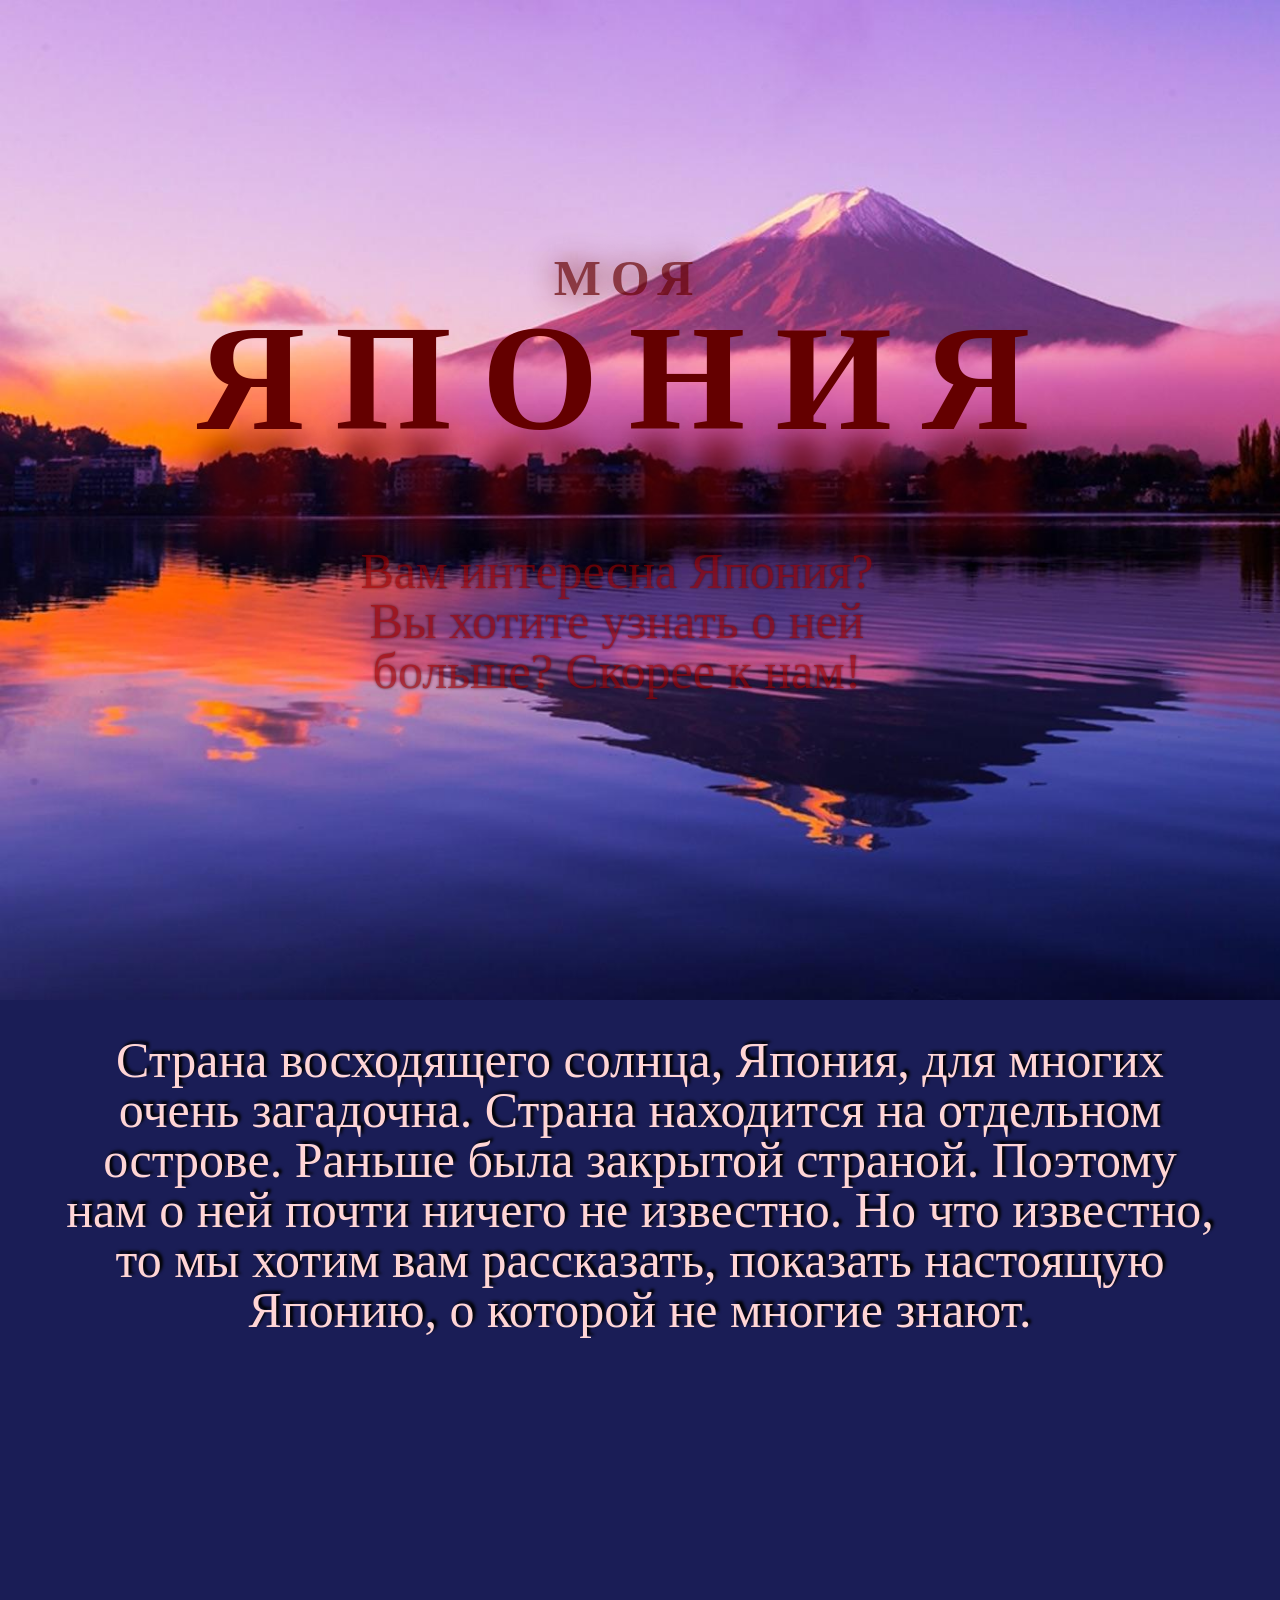
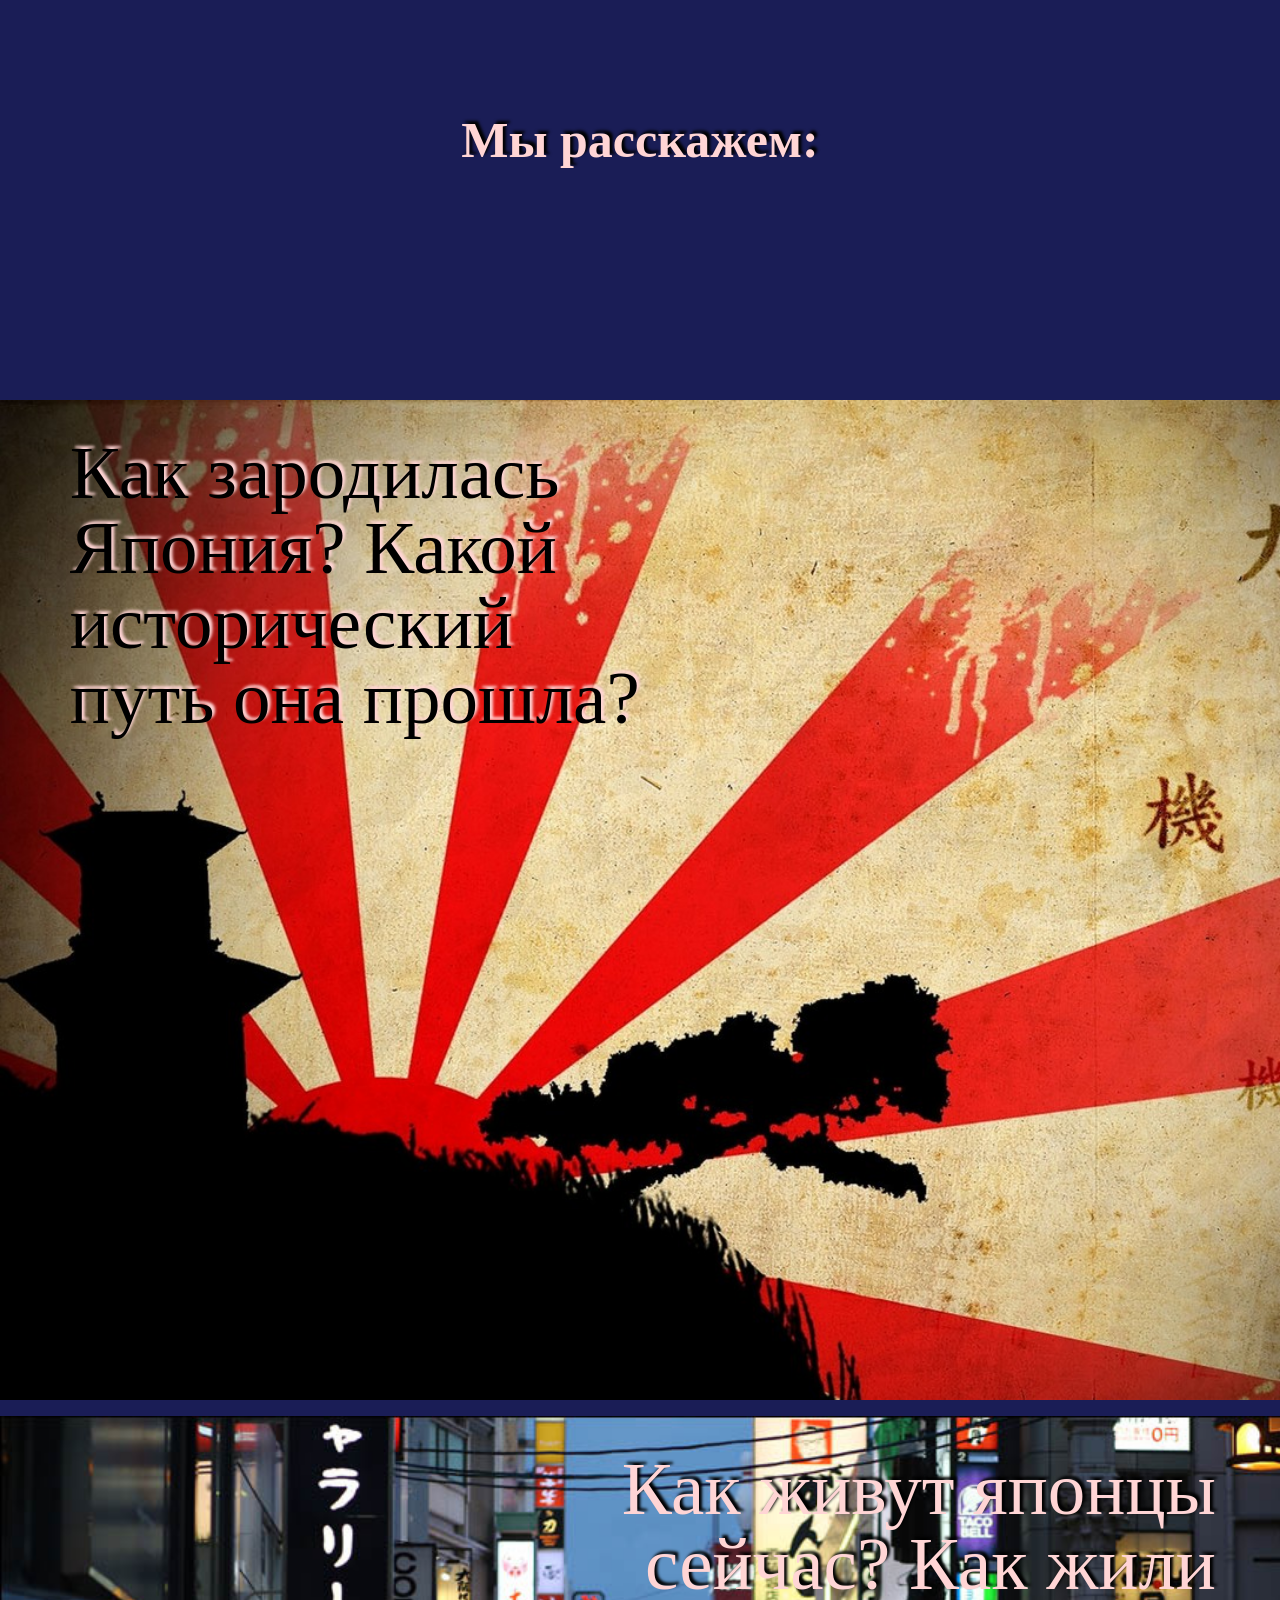
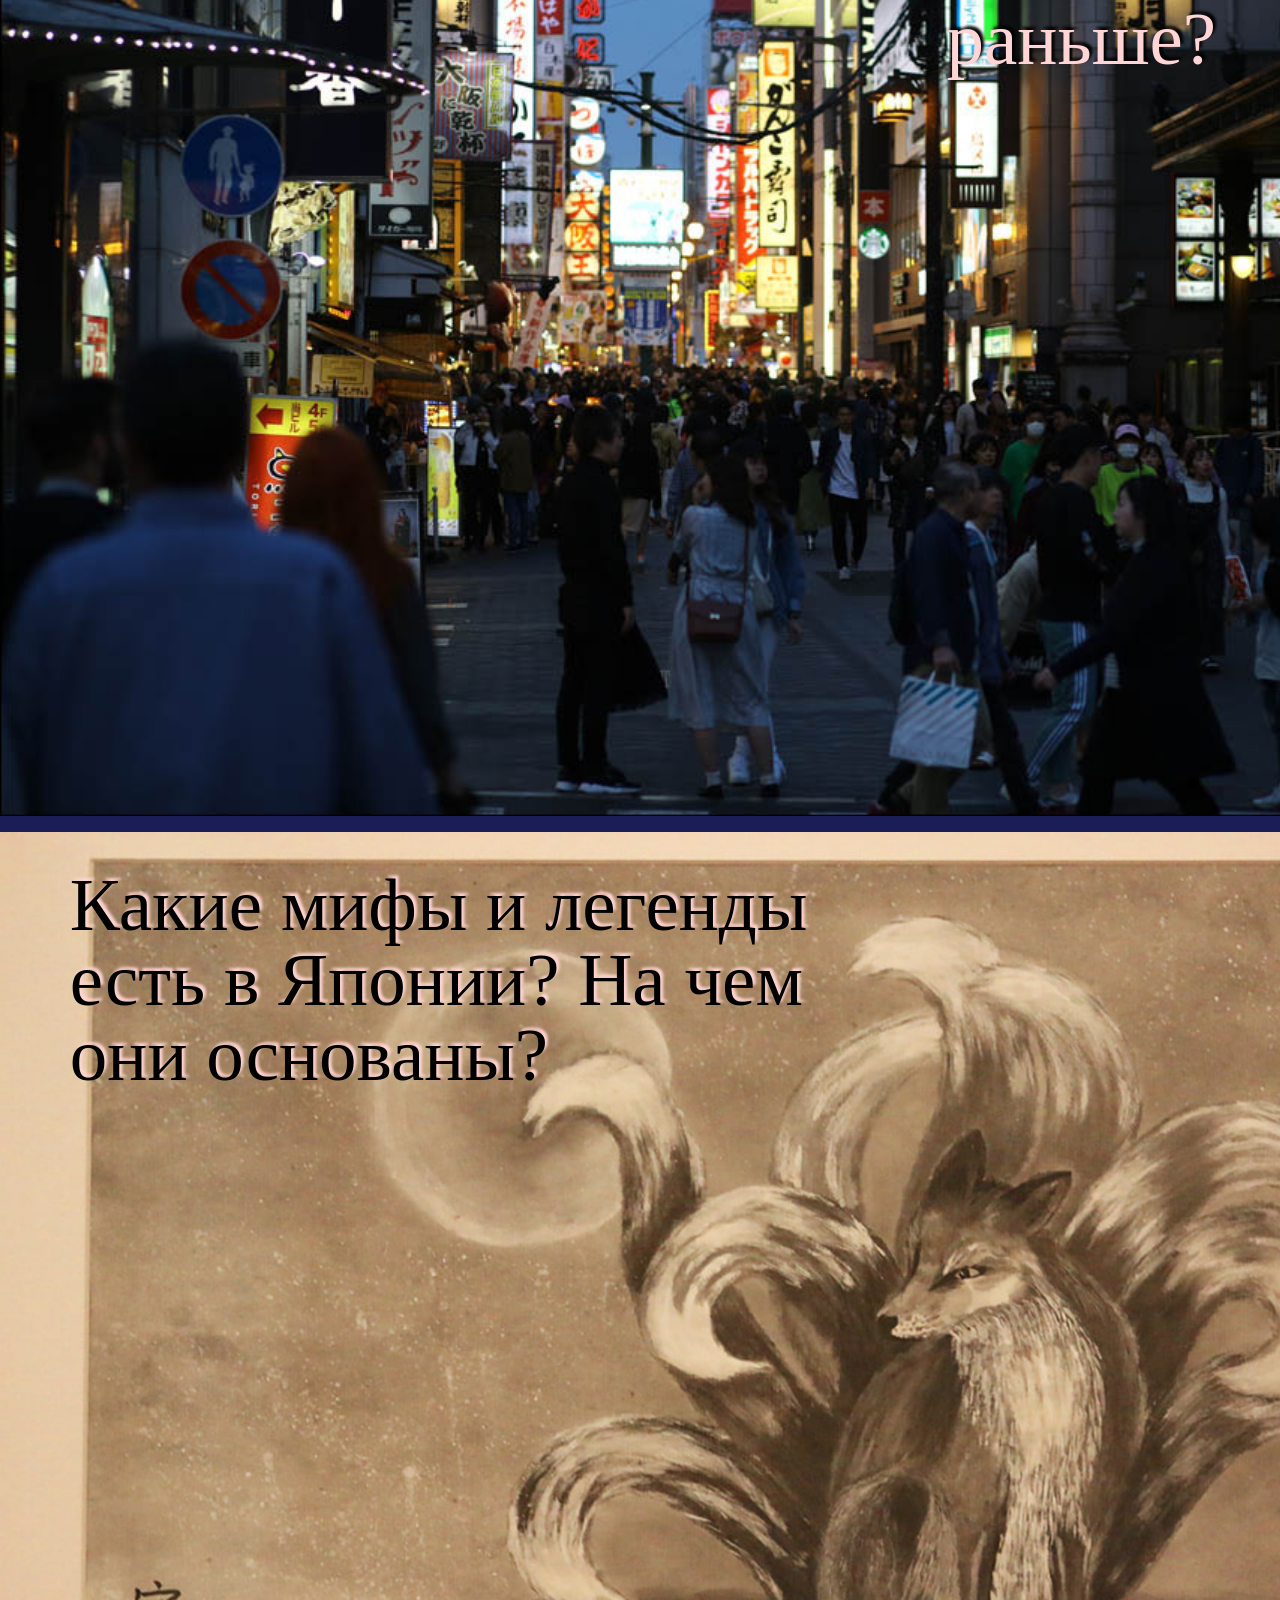
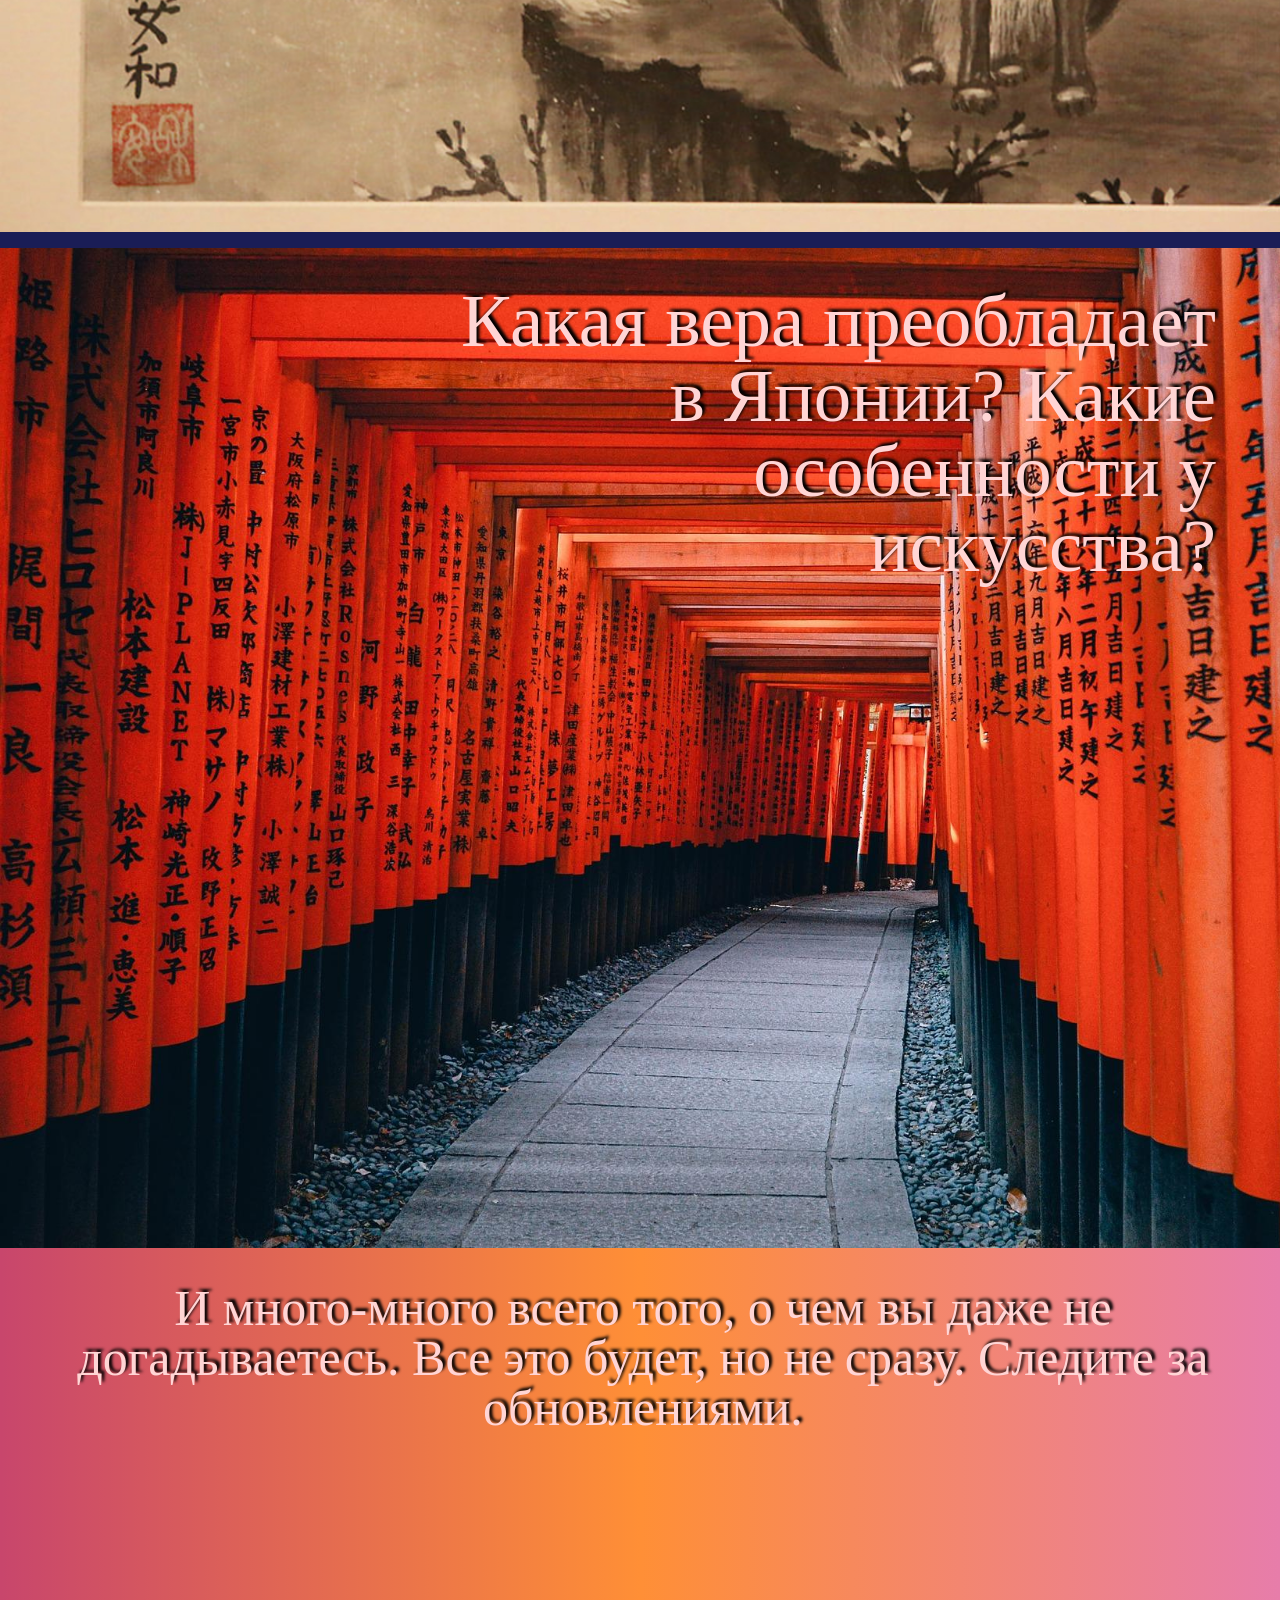
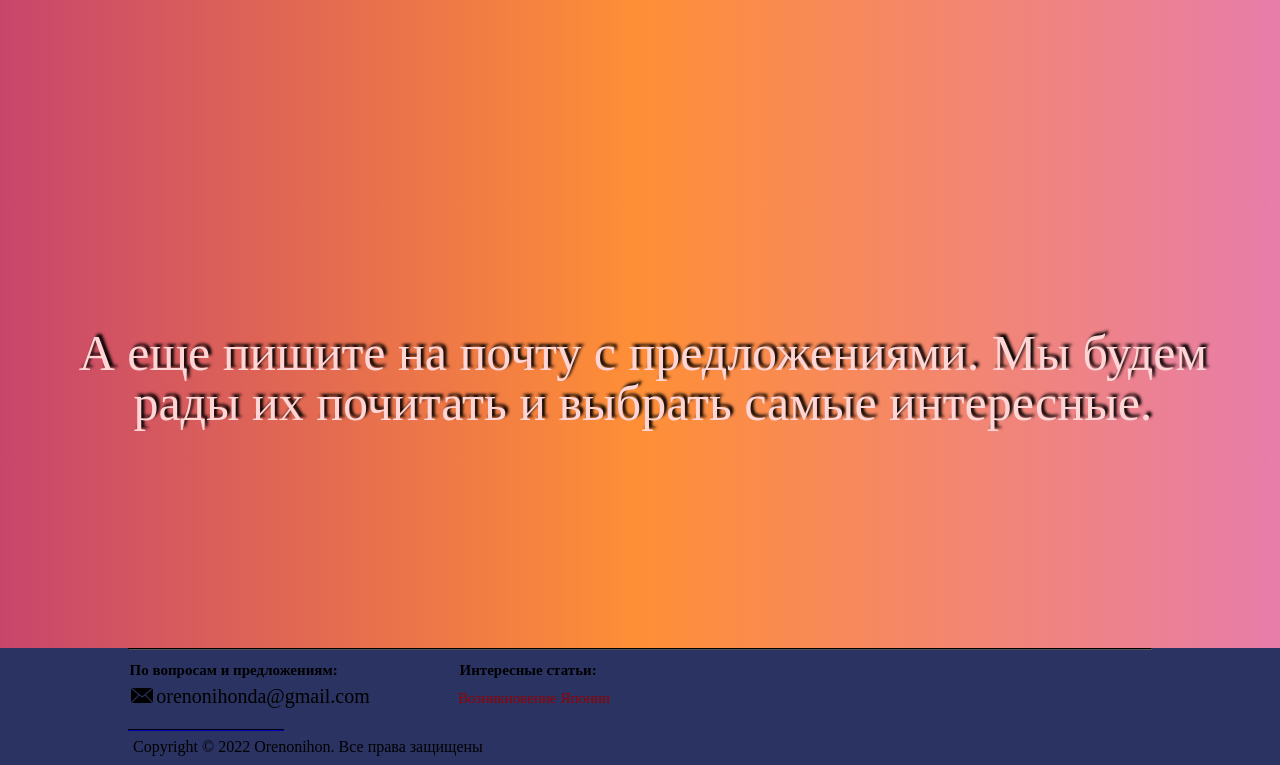
<file: index1.html>
<!DOCTYPE html>
<html lang='ru'>
<head>
	<meta charset='UTF-8'>
	<meta name='home'>
	<title>Моя Япония</title>
	<link rel="stylesheet" type="text/css" href="styles.css" />
</head>
<body>
	<section class='n1'>
		<div class='my-jp'>
			<h1 class='my'>МОЯ</h1>
			<h1 class='jp'>ЯПОНИЯ</h1>
		</div>
		<div class='opis'>Вам интересна Япония? Вы хотите узнать о ней больше? Скорее к нам!</div>
	</section>
	<section class='n2'>

		<div class='n'>
			Страна восходящего солнца, Япония, для многих очень загадочна. Страна находится на отдельном острове. Раньше была закрытой страной. Поэтому нам о ней почти ничего не известно. Но что известно, то мы хотим вам рассказать, показать настоящую Японию, о которой не многие знают.
		</div>
		<h1 class='about'>Мы расскажем:</h1>
	</section>

	<section class='n3'>
		<div class='n'>
			<p>
				Как зародилась Япония?  Какой исторический путь она прошла?
			</p> 	
		</div>
	</section>
	<hr class='h'>
	<section class='n4'>
		<div class='n'>
			<p>
				Как живут японцы сейчас? Как жили раньше?
			</p>
		</div>
	</section>
	<hr class='h'>
	<section class='n5'>
		<div class='n'>
			<p>
				Какие мифы и легенды есть в Японии? На чем они основаны?
			</p>
		</div>
	</section>
	<hr class='h'>
	<section class='n6'>
		<div class='n'>
			<p>
				Какая вера преобладает в Японии? Какие особенности у искусства?
			</p>
		</div>
	</section>

	<section class='n7'>
		<div>
			<p>
				И много-много всего того, о чем вы даже не догадываетесь. Все это будет, но не сразу. Следите за обновлениями.
			</p>

			<p>
				А еще пишите на почту с предложениями. Мы будем рады их почитать и выбрать самые интересные.
			</p>
		</div>
	</section>



	<footer>
		<hr class='f'/>
		<table>
				<tr>
					<td>
						<h6>По вопросам и предложениям:</h6>
					</td>
					<td>
						<h6>Интересные статьи:</h6>
					</td>
				</tr>
				<tr>
					<td>
						<button><a href='mailto: orenonihonda@gmail.com'><img class='email' src='img/email.png'/></a></button>
						<span>orenonihonda@gmail.com</span>
					</td>
					<td>
						<a href='Возникновение_Японии\index.html'>Возникновение Японии</a>
					</td>
				</tr>
				<tr>
					<td></td>
					<td>
						<a href=''></a>
					</td>
				</tr>
				<tr>
					<td></td>
					<td>
						<a href=''></a>
					</td>
				</tr>
				<tr>
					<td></td>
					<td>
						
					</td>
				</tr>
		</table>
		<hr class='r'/>
		<p>
			Copyright © 2022 Orenonihon. Все права защищены
		</p>
	</footer>
</body>
</html>
</file>
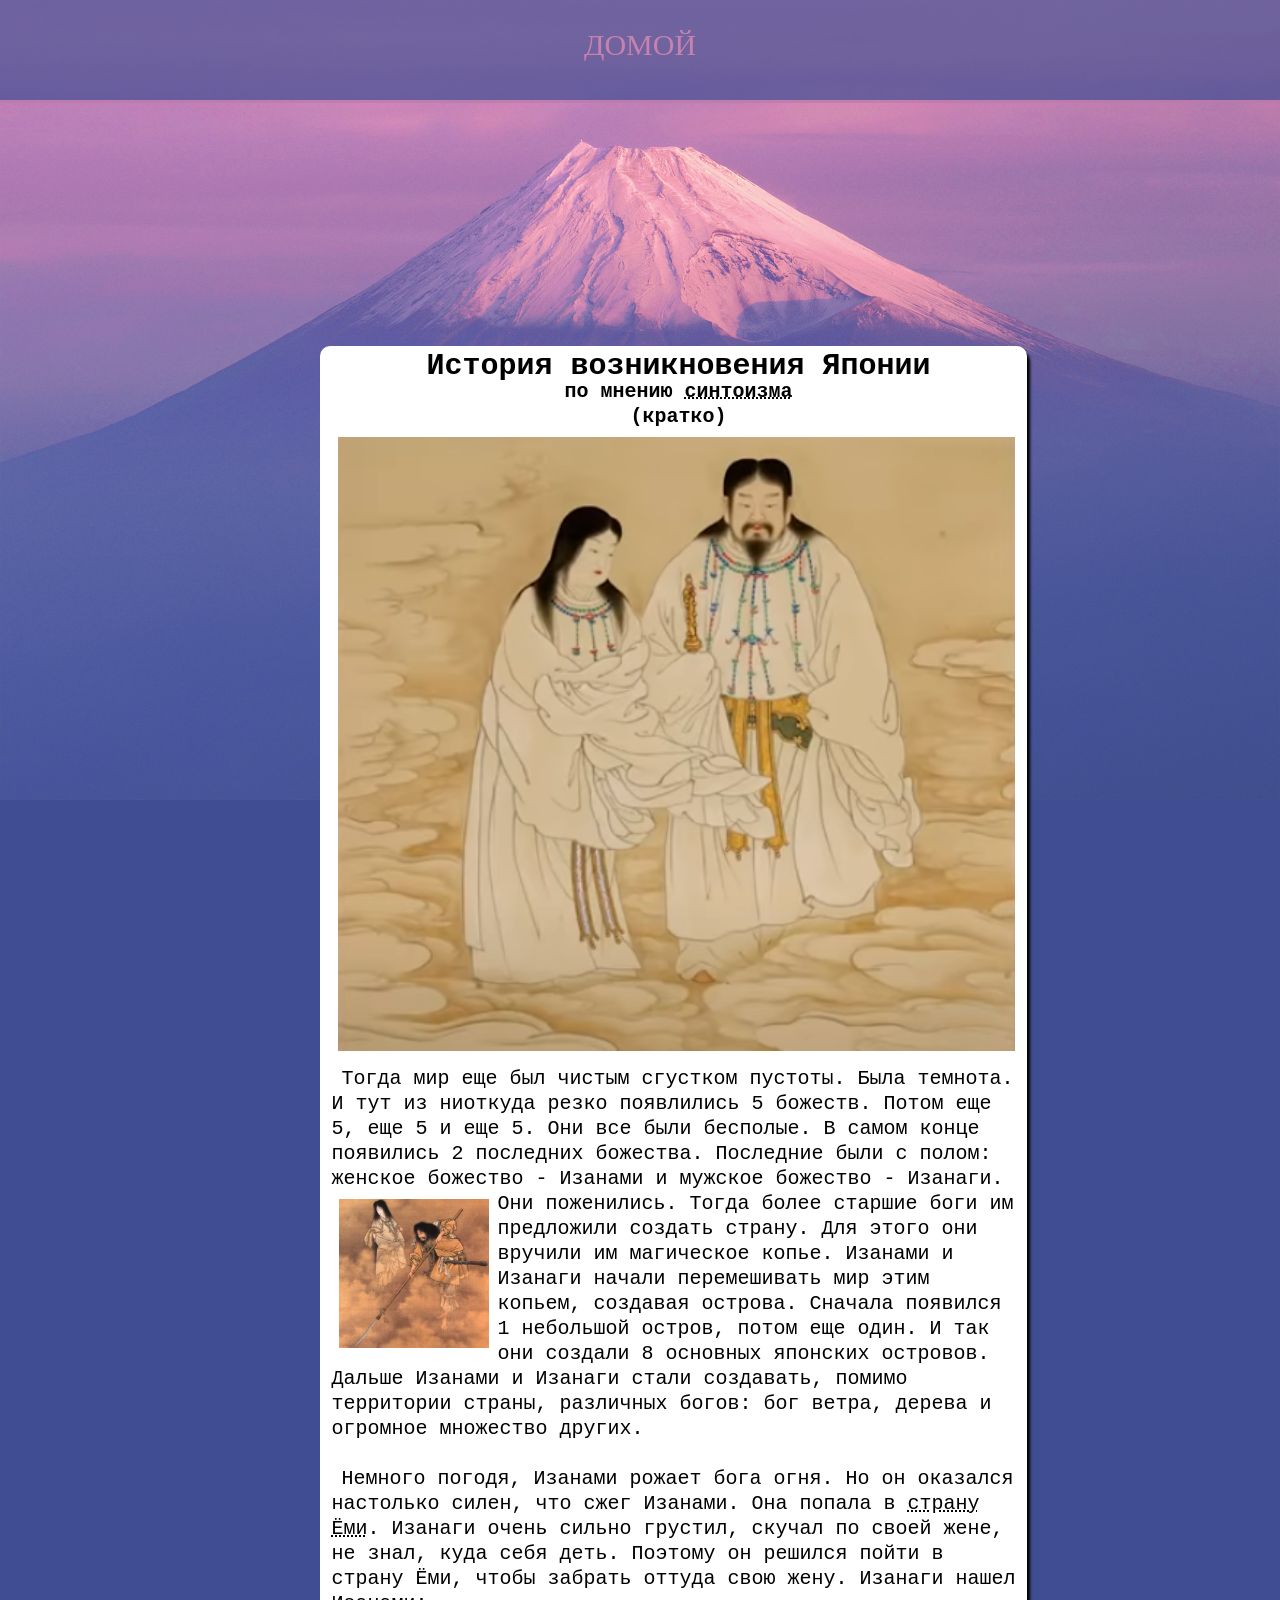
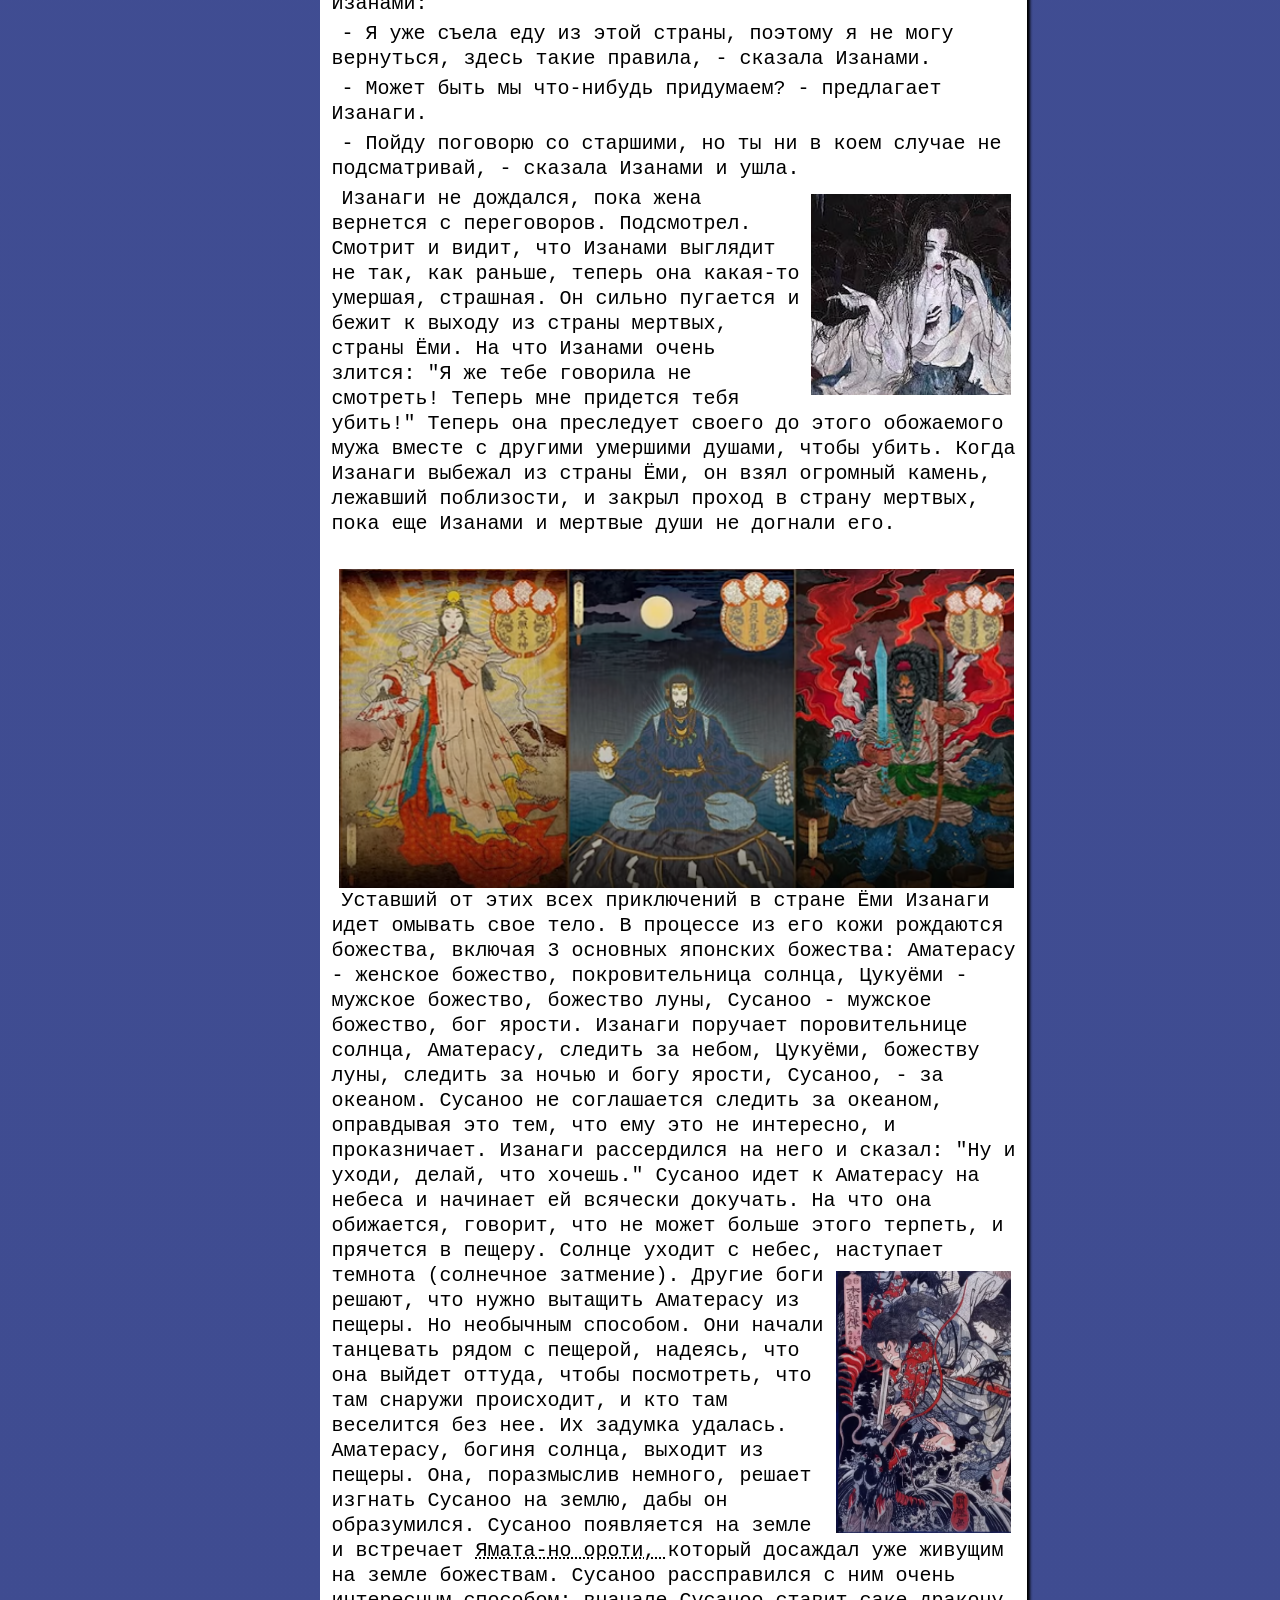
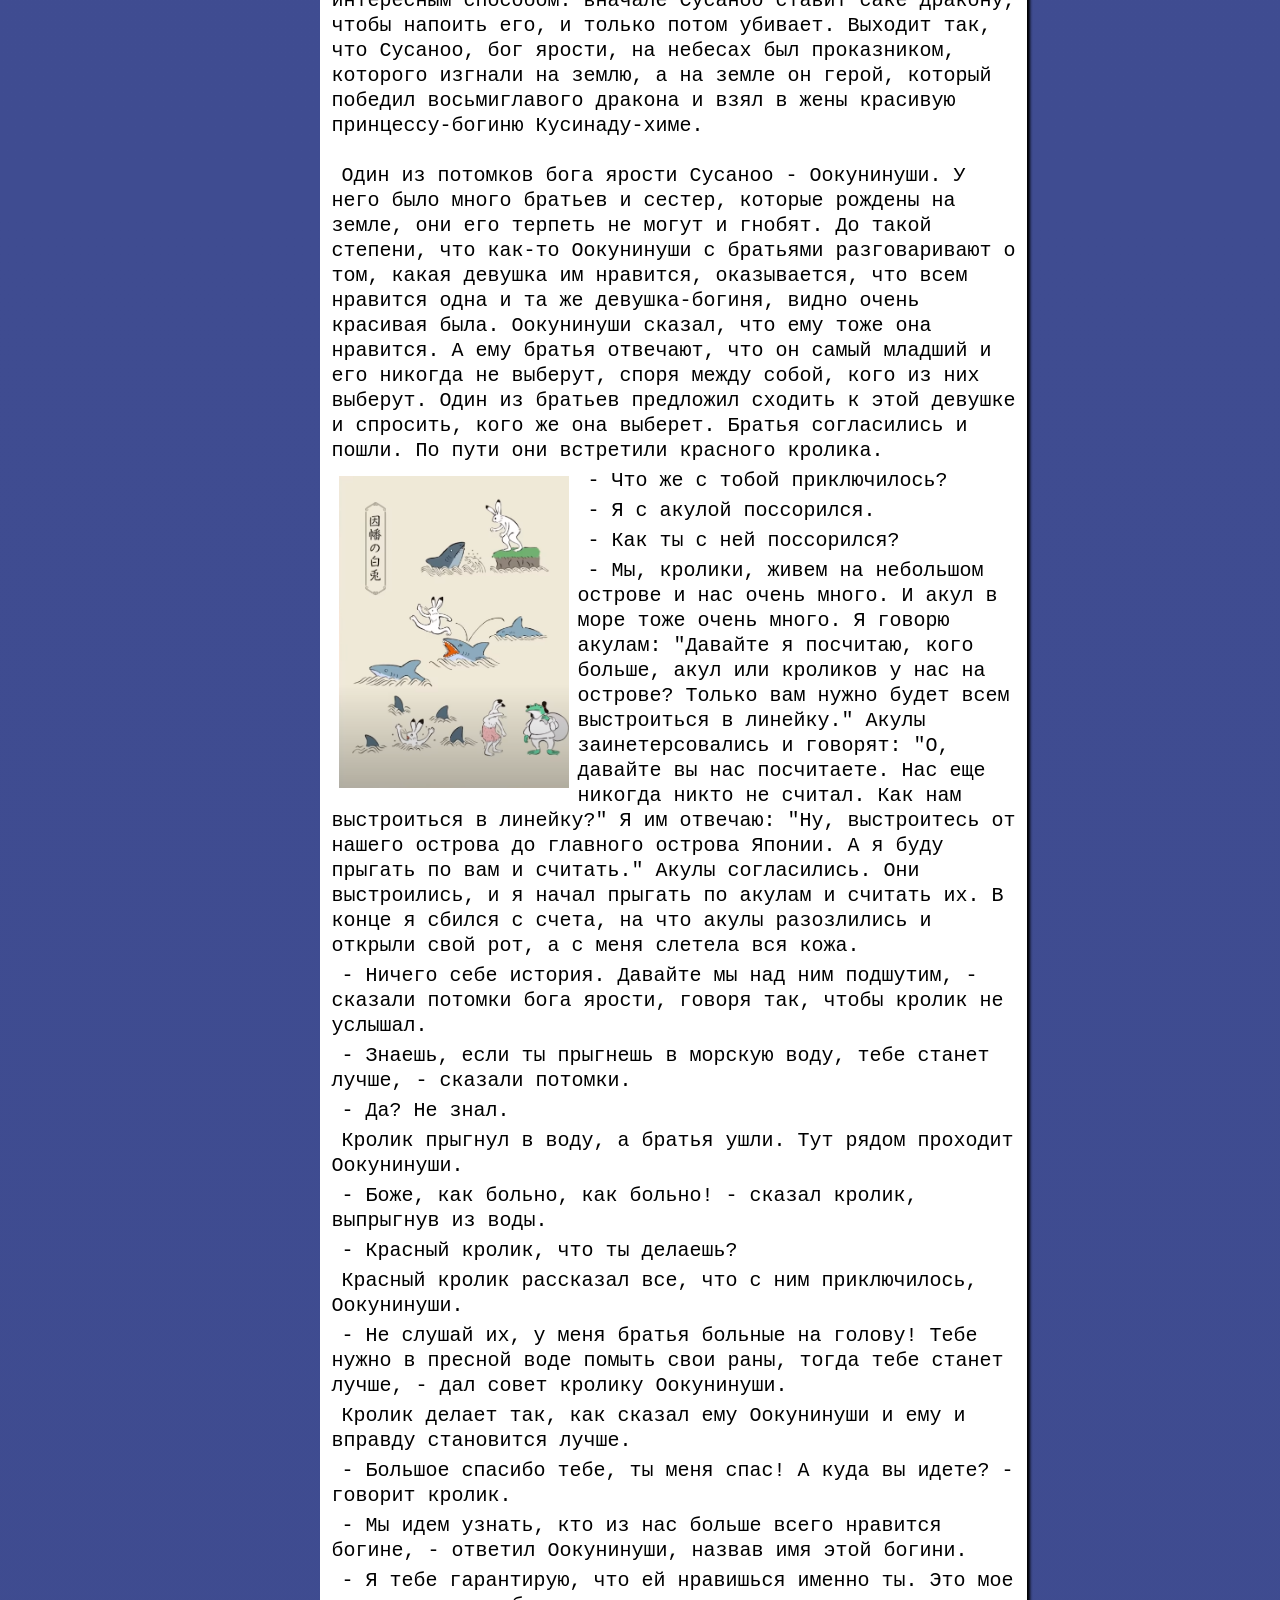
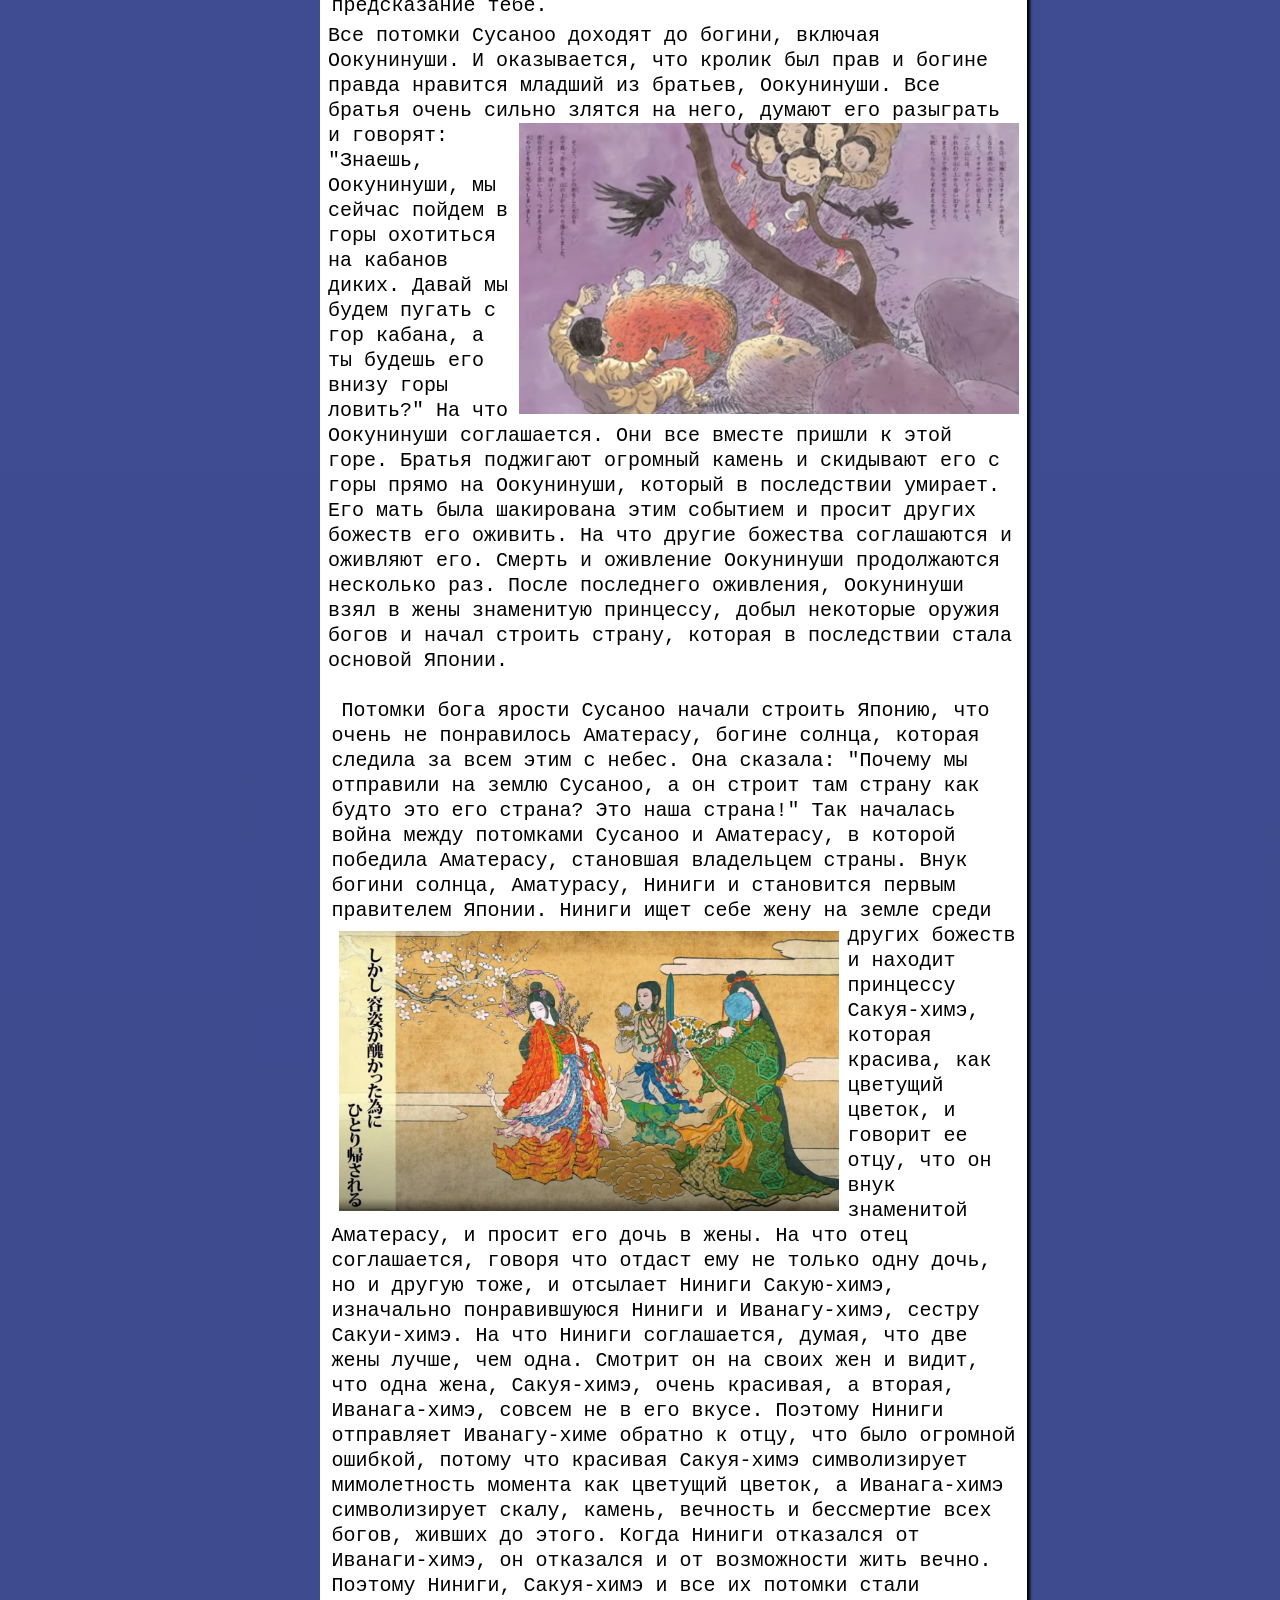
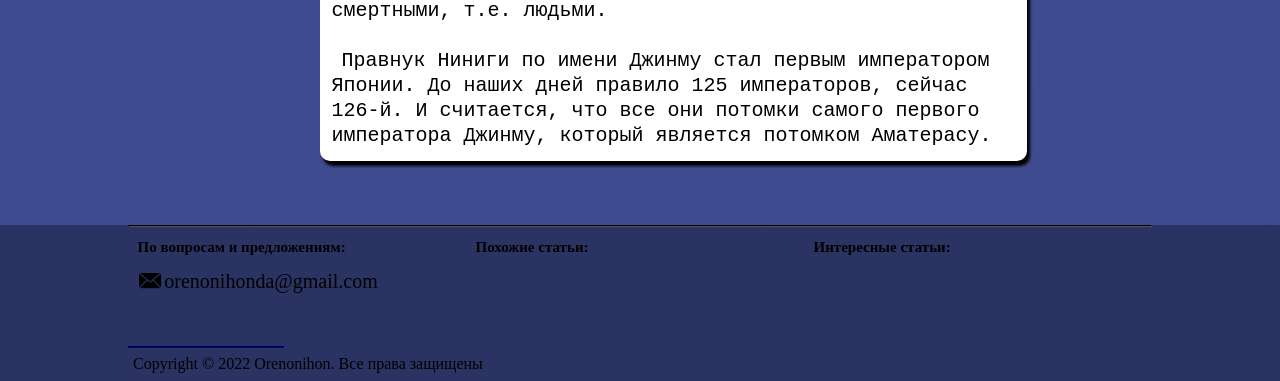
<file: Возникновение_Японии/index1.html>
<!DOCTYPE html>
<html lang='ru'>
<head>
	<meta charset='UTF-8'>
	<meta name='statya'>
	<title>Возникновение Японии</title>
	<link rel="stylesheet" type="text/css" href="styles.css" />
	<link rel="shortcut icon" href="\img\favicon.jpg" type="image/jpg"/>
</head>
<body>
	<nav>
		<a href='https://kuso0taku.github.io/orenonihon/'>ДОМОЙ</a>
	</nav>
	<table class='tab' border='0'>
		<tr>
			<td class='t'>
				<h1>История возникновения Японии</h1>
				<h2>по мнению <abbr title="синтоизм, синто (神道 синто:, «путь богов») — традиционная политеистическая религия Японии">синтоизма</abbr></h2>
				<h3>(кратко)</h3>

				<div class='h'>
					<img class='hram' src='img/Oblojka.PNG'/>
					<p>
						Тогда мир еще был чистым сгустком пустоты. Была темнота. И тут из ниоткуда резко появлились 5 божеств. Потом еще 5, еще 5 и еще 5. Они все были бесполые. В самом конце появились 2 последних божества. Последние были с полом: женское божество - Изанами и мужское божество  - Изанаги. Они поженились. <img class='n' align="left" src='img/namiNagiMix.PNG'/> Тогда более старшие боги им предложили создать страну.  Для этого они вручили им магическое копье. Изанами и Изанаги начали перемешивать мир этим копьем, создавая острова. Сначала появился 1 небольшой остров, потом еще один. И так они создали 8 основных японских островов. Дальше Изанами и Изанаги стали создавать, помимо территории страны, различных богов: бог ветра, дерева и огромное множество других.
					</p>
				</div>

				<div class='h'>
					<p>
						Немного погодя, Изанами рожает бога огня. Но он оказался настолько силен, что сжег Изанами. Она попала в <abbr title='страна Ёми (от яп. 黄泉の国 Ёми но куни) - страна, в которую попадают все умершие'>страну Ёми</abbr>. Изанаги очень сильно грустил, скучал по своей жене, не знал, куда себя деть. Поэтому он решился пойти в страну Ёми, чтобы забрать оттуда свою жену. Изанаги нашел Изанами: 
						<p>
							- Я уже съела еду из этой страны, поэтому я не могу вернуться, здесь такие правила, - сказала Изанами.
						</p>
						<p>
							- Может быть мы что-нибудь придумаем? - предлагает Изанаги.
						</p>
						<p>
							- Пойду поговорю со старшими, но ты ни в коем случае не подсматривай, - сказала Изанами и ушла.
						<p/> 
						<img class='n1' src="img/YomiNoKuni-Izanami.PNG" align='right'/>Изанаги не дождался, пока жена вернется с переговоров. Подсмотрел. Смотрит и видит, что Изанами выглядит не так, как раньше, теперь она какая-то умершая, страшная. Он сильно пугается и бежит к выходу из страны мертвых, страны Ёми. На что Изанами очень злится: "Я же тебе говорила не смотреть! Теперь мне придется тебя убить!" Теперь она преследует своего до этого обожаемого мужа вместе с другими умершими душами, чтобы убить. Когда Изанаги выбежал из страны Ёми, он взял огромный камень, лежавший поблизости, и закрыл проход в страну мертвых, пока еще Изанами и мертвые души не догнали его.
					</p>
				</div>

				<div class='h'>
					<p>
						<img src="img/3kami.PNG" align='left' class='n2'/>
						Уставший от этих всех приключений в стране Ёми Изанаги идет омывать свое тело. В процессе из его кожи рождаются божества, включая 3 основных японских божества: Аматерасу - женское божество, покровительница солнца, Цукуёми - мужское божество, божество луны, Сусаноо - мужское божество, бог ярости. Изанаги поручает поровительнице солнца, Аматерасу, следить за небом, Цукуёми, божеству луны, следить за ночью и богу ярости, Сусаноо, -  за океаном. Сусаноо не соглашается следить за океаном, оправдывая это тем, что ему это не интересно, и проказничает. Изанаги рассердился на него и сказал: "Ну и уходи, делай, что хочешь." Сусаноо идет к Аматерасу на небеса и начинает ей всячески докучать. На что она обижается, говорит, что не может больше этого терпеть, и прячется в пещеру. Солнце уходит с небес, наступает темнота (солнечное затмение). <img align='right' class='n3' src="img/YamaNoUrochi.PNG"/>Другие боги решают, что нужно вытащить Аматерасу из пещеры. Но необычным способом. Они начали танцевать рядом с пещерой, надеясь, что она выйдет оттуда, чтобы посмотреть, что там снаружи происходит, и кто там веселится без нее. Их задумка удалась. Аматерасу, богиня солнца, выходит из пещеры. Она, поразмыслив немного, решает изгнать Сусаноо на землю, дабы он образумился. Сусаноо появляется на земле и встречает <abbr title='(яп. 八岐の大蛇, восьмиглавый и восьмихвостый великий змей) — дракон в синтоистской мифологии'>Ямата-но ороти, </abbr> который досаждал уже живущим на земле божествам. Сусаноо рассправился с ним очень интересным способом: вначале Сусаноо ставит саке дракону, чтобы напоить его, и только потом убивает. Выходит так, что Сусаноо, бог ярости, на небесах был проказником, которого изгнали на землю, а на земле он герой, который победил восьмиглавого дракона и взял в жены красивую принцессу-богиню Кусинаду-химе.
					</p>
				</div>

				<div class='h'>
					<p>
						Один из потомков бога ярости Сусаноо - Оокунинуши. У него было много братьев и сестер, которые рождены на земле, они его терпеть не могут и гнобят. До такой степени, что как-то Оокунинуши с братьями разговаривают о том, какая девушка им нравится, оказывается, что всем нравится одна и та же девушка-богиня, видно очень красивая была. Оокунинуши сказал, что ему тоже она нравится. А ему братья отвечают, что он самый младший и его никогда не выберут, споря между собой, кого из них выберут. Один из братьев предложил сходить к этой девушке и спросить, кого же она выберет. Братья согласились и пошли. По пути они встретили красного кролика. 
						<p>
							<img class='n4' align='left' src="img/Usagi.PNG"/>
							- Что же с тобой приключилось?
						</p>
						<p>
							- Я с акулой поссорился.
						</p>
						<p>
							- Как ты с ней поссорился?
						</p>
						<p>
							
							- Мы, кролики, живем на небольшом острове и нас очень много. И акул в море тоже очень много. Я говорю акулам: "Давайте я посчитаю, кого больше, акул или кроликов у нас на острове? Только вам нужно будет всем выстроиться в линейку." Акулы заинетерсовались и говорят: "О, давайте вы нас посчитаете. Нас еще никогда никто не считал. Как нам выстроиться в линейку?" Я им отвечаю: "Ну, выстроитесь от нашего острова до главного острова Японии. А я буду прыгать по вам и считать." Акулы согласились. Они выстроились, и я начал прыгать по акулам и считать их. В конце я сбился с счета, на что акулы разозлились и открыли свой рот, а с меня слетела вся кожа.
						</p>
						<p>
							- Ничего себе история. Давайте мы над ним подшутим, - сказали потомки бога ярости, говоря так, чтобы кролик не услышал.
						</p>
						<p>
							- Знаешь, если ты прыгнешь в морскую воду, тебе станет лучше, - сказали потомки.
						</p>
						<p>
							- Да? Не знал.
						</p>
						<p>
							Кролик прыгнул в воду, а братья ушли. Тут рядом проходит Оокунинуши.
						</p>
						<p>
							- Боже, как больно, как больно! - сказал кролик, выпрыгнув из воды.
						</p>
						<p>
							- Красный кролик, что ты делаешь?
						</p>
						<p>
							Красный кролик рассказал все, что с ним приключилось, Оокунинуши.
						</p>
						<p>
							- Не слушай их, у меня братья больные на голову! Тебе нужно в пресной воде помыть свои раны, тогда тебе станет лучше, - дал совет кролику Оокунинуши.
						</p>
						<p>
							Кролик делает так, как сказал ему Оокунинуши и ему и вправду становится лучше.
						</p>
						<p>
							- Большое спасибо тебе, ты меня спас! А куда вы идете? - говорит кролик.
						</p>
						<p>
							- Мы идем узнать, кто из нас больше всего нравится богине, - ответил Оокунинуши, назвав имя этой богини.
						</p>
						<p>
							- Я тебе гарантирую, что ей нравишься именно ты. Это мое предсказание тебе.
						</p>
						Все потомки Сусаноо доходят до богини, включая Оокунинуши. И оказывается, что кролик был прав и богине правда нравится младший из братьев, Оокунинуши. Все братья очень сильно злятся на него, думают его разыграть и говорят: <img class='n5' align='right' src="img/OokuninushiNoShi.PNG"/>  "Знаешь, Оокунинуши, мы сейчас пойдем в горы охотиться на кабанов диких. Давай мы будем пугать с гор кабана, а ты будешь его внизу горы ловить?" На что Оокунинуши соглашается. Они все вместе пришли к этой горе. Братья поджигают огромный камень и скидывают его с горы прямо на Оокунинуши, который в последствии умирает. Его мать была шакирована этим событием и просит других божеств его оживить. На что другие божества соглашаются и оживляют его. Смерть и оживление Оокунинуши продолжаются несколько раз. После последнего оживления, Оокунинуши взял в жены знаменитую принцессу, добыл некоторые оружия богов и начал строить страну, которая в последствии стала основой Японии. 
						</p>
					</p>
				</div>

				<div class='h'>
					<p>
						Потомки бога ярости Сусаноо начали строить Японию, что очень не понравилось Аматерасу, богине солнца, которая следила за всем этим с небес. Она сказала: "Почему мы отправили на землю Сусаноо, а он строит там страну как будто это его страна? Это наша страна!" Так началась война между потомками Сусаноо и Аматерасу, в которой победила Аматерасу, становшая владельцем страны. Внук богини солнца, Аматурасу, Ниниги и становится первым правителем Японии. <img class='n6' align='left' src="img/SakuyaToIvanagi.PNG"/> Ниниги ищет себе жену на земле среди других божеств и находит принцессу Сакуя-химэ, которая красива, как цветущий цветок, и говорит ее отцу, что он внук знаменитой Аматерасу, и просит его дочь в жены. На что отец соглашается, говоря что отдаст ему не только одну дочь, но и другую тоже, и отсылает Ниниги Сакую-химэ, изначально понравившуюся Ниниги и Иванагу-химэ, сестру Сакуи-химэ. На что Ниниги соглашается, думая, что две жены лучше, чем одна. Смотрит он на своих жен и видит, что одна жена, Сакуя-химэ, очень красивая, а вторая, Иванага-химэ, совсем не в его вкусе. Поэтому Ниниги отправляет Иванагу-химе обратно к отцу, что было огромной ошибкой, потому что красивая Сакуя-химэ символизирует мимолетность момента как цветущий цветок, а Иванага-химэ символизирует скалу, камень, вечность и бессмертие всех богов, живших до этого. Когда Ниниги отказался от Иванаги-химэ, он отказался и от возможности жить вечно. Поэтому Ниниги, Сакуя-химэ и все их потомки стали смертными, т.е. людьми.
					</p>
				</div>

				<div>
					<p>
						Правнук Ниниги по имени Джинму стал первым императором Японии. До наших дней правило 125 императоров, сейчас 126-й. И считается, что все они потомки самого первого императора Джинму, который является потомком Аматерасу.
					</p>
				</div>

			</td>
		</tr>
	</table>
	<footer>
		<hr class='f'/>
		<table>
				<tr>
					<td>
						<h6>По вопросам и предложениям:</h6>
					</td>
					<td>
						<h6>Похожие статьи:</h6>
					</td>
					<td>
						<h6>Интересные статьи:</h6>
					</td>
				</tr>
				<tr>
					<td>
						<button><a href='mailto: orenonihonda@gmail.com'><img class='email' src='img/email.png'/></a></button>
						<span>orenonihonda@gmail.com</span>
					</td>
					<td>
						<a href=''></a>
					</td>
					<td>
						<a href=''></a>
					</td>
				</tr>
				<tr>
					<td></td>
					<td>
						<a href=''></a>
					</td>
					<td>
						<a href=''></a>
					</td>
				</tr>
				<tr>
					<td></td>
					<td>
						<a href=''></a>
					</td>
					<td>
						<a href=''></a>
					</td>
				</tr>
				<tr>
					<td></td>
					<td>
						
					</td>
					<td>
						<a href=''></a>
					</td>
				</tr>
		</table>
		<hr class='r'/>
		<p>
			Copyright © 2022 Orenonihon. Все права защищены
		</p>
	</footer>
</body>
</html>
</file>
<file: styles.css>
html, body, div, span, applet, object, iframe,
h1, h2, h3, h4, h5, h6, p, blockquote, pre,
a, abbr, acronym, address, big, cite, code,
del, dfn, em, font, img, ins, kbd, q, s, samp,
small, strike, strong, sub, sup, tt, var,
b, u, i, center,
dl, dt, dd, ol, ul, li,
fieldset, form, label, legend,
table, caption, tbody, tfoot, thead, tr, th, td {
margin: 0;
padding: 0;
border: 0;
outline: 0;
font-size: 100%;
vertical-align: baseline;
background: transparent;
}
body {
line-height: 1;
}
ol, ul {
list-style: none;
}
blockquote, q {
quotes: none;
}
:focus {
outline: 0;
}
ins {
text-decoration: none;
}
del {
text-decoration: line-through;
}
table {
border-collapse: collapse;
border-spacing: 0;
}



body {
	background: #1A1D56;
	background-size: contain;
	font-weight: 98%;
	font-family: 'Times New Roman', serif;
}

.n1{
	background: url(img/background_home.jpg) no-repeat;
	background-size: cover;
}

.my-jp{
	padding-top: 2%;
 }
.my {
	text-align: center;
	width: 98%;
	padding-top: 20%;
	font-size: 50px;
	opacity: 0.7;
	color: rgb(100,0,0);
	text-shadow: 0px 0px 30px rgb(100,0,0);
	letter-spacing: 10px;
}

.jp {
	text-align: center;
	width: 98%;
	padding-top: 0%;
	font-size: 150px;
	
	color: rgb(100,0,0);
	text-shadow: 0px 110px 30px rgb(100,0,0);
	letter-spacing: 30px;
}

.opis {
	text-align: center;
	margin-left: 23%;
	width: 50%;
	font-size: 50px;
	opacity: 0.7;
	padding-top: 8%;
	color: rgb(150,0,0);
	text-shadow: 0px 0px 3px rgb(50,0,0);
	text-decoration: boil;
	opacity: 0.65;
}

.my:hover, /*.jp:hover*/ .opis:hover{
	opacity: 1;
}

.opis:hover{
	color: rgb(120,0,0)
}

/*table{
	padding: 16px;
	width: 50%;
	margin-top: 27%;
	margin-left: 25%;
	margin-bottom: 30px;
	border-radius: 10px;
	height: 1000px;
	background-color: white; 
	font-family: 'Source Code Pro', monospace;
	text-indent: 10px;
	font-size: 20px;
}*/


section {
	height: 1000px;
	padding-left: 5%;
	padding-right: 5%;
	font-size: 50px;
	color: #FFD5D5;
	text-shadow: black 3px -3px 3px;
	max-height: 1000px;
}

.n{
	padding-top: 3%;
	padding-bottom: 33%;
}

.n2 {
	text-align: center;
}

.n3 p{
	width: 50%;
	font-size: 75px;
	text-shadow: #FFD5D5 3px -3px 3px;
	text-align: left;
	color: black;
}

.h {
	border: 0px;
}

.n3 {
	background: url("img/Japan.jpg");
	background-size: cover;
}

.n4 p{
	margin-left: 45%;
	width: 55%;
	font-size: 75px;
	text-align: right;
	color: #FFD5D5;
	text-shadow: black 3px -3px 3px;
}

.n4 {
	background: url("img/Jilfe.jpeg");
	background-size: cover;
}

.n5 p{
	width: 75%;
	font-size: 75px;
	text-shadow: #FFD5D5 3px -3px 3px;
	text-align: left;
	color: black;
}

.n5 {
	background: url("img/myphs.jpg");
	background-size: cover;
}

.n6 p{
	margin-left: 30%;
	width: 70%;
	font-size: 75px;
	text-align: right;
	color: #FFD5D5;
	text-shadow: black 3px -3px 3px;
}

.n6 {
	background: url("img/culture.jpg");
	background-size: cover;
}

.n7 {
	background: linear-gradient(to right,transparent, #FF8F36,#E77DAA),#C8466C;
	background-size: cover;
}

.n7 p {
	text-align: center;
	margin-bottom: 40%;
	padding-top: 3%;
}




footer {
	background: #2A3362;
	margin-top: 0%;
	padding-bottom: 5px;
	padding-left: 10%;
	padding-right: 10%;
	margin-bottom: 0px;
}

footer button{
	background: transparent;
	border: 0px;
	padding: 0px;
	margin-left: 1%;
}

footer h6, p{
	margin-left: 0.5%;
	margin-bottom: 5px;
}

footer img {
	height: 15px;
	mix-blend-mode: multiply;
}

footer span {
	margin-bottom: 50%;
	line-height: 15px;
	font-size: 20px;
}

.f {
	margin-top: 0px;
	border-color: black;
}

.r {
	border-color: rgb(0,0,100);
	width: 15%;
	margin-left: 0px;
}

footer td {
	width: 300px;
	padding-right: 30px;
	font-size: 15px;
	padding-top: 5px;
}

footer a {
	text-decoration: none;
	text-decoration: italic;
	color:  rgb(150,0,0);
}
</file>
<file: Возникновение_Японии/styles.css>
html, body, div, span, applet, object, iframe,
h1, h2, h3, h4, h5, h6, p, blockquote, pre,
a, abbr, acronym, address, big, cite, code,
del, dfn, em, font, img, ins, kbd, q, s, samp,
small, strike, strong, sub, sup, tt, var,
b, u, i, center,
dl, dt, dd, ol, ul, li,
fieldset, form, label, legend,
table, caption, tbody, tfoot, thead, tr, th, td {
margin: 0;
padding: 0;
border: 0;
outline: 0;
font-size: 100%;
vertical-align: baseline;
background: transparent;
}
body {
line-height: 1;
}
ol, ul {
list-style: none;
}
blockquote, q {
quotes: none;
}
:focus {
outline: 0;
}
ins {
text-decoration: none;
}
del {
text-decoration: line-through;
}
table {
border-collapse: collapse;
border-spacing: 0;
}



body {
	background: linear-gradient(to bottom,transparent, #3E4B8F), url(img/background_statya.jpg) no-repeat, #404D93;
	/*background: url(img/background_statya.jpg) #3E4B8F no-repeat;*/
	background-size: contain;
	font-weight: 98%;
}

nav {
	background: #404D93;
	opacity: 0.7;
	color: #BC79AA;
	height: 70px;
	font-size: 30px;
	text-align: center;
	padding-top: 30px;
	position: fixed;
	top: 0;
	left: 0;
	right: 0;
	box-shadow: 0px 3px #BC79AA;
}
nav:hover {
	opacity: 1;
}

nav a {
	color: #BC79AA;
	text-decoration: none;
}

.tab {
	padding: 16px;
	width: 50%;
	margin-top: 27%;
	margin-left: 25%;
	margin-bottom: 30px;
	border-radius: 10px;
	height: 1000px;
	background-color: white; 
	font-family: 'Source Code Pro', monospace;
	text-indent: 10px;
	font-size: 20px;
	box-shadow: black 3px 5px 3px;
}

td{
	padding: 8px;
}

h1{
	font-size: 30px;
	text-align: center;
}

h2,h3{
	text-align: center;
}

.hram {
	padding-top: 8px;
	width: 98%;
	height: 98%;
	padding-bottom: 8px;
}

.f {
	border-color: black;
}

.r {
	border-color: rgb(0,0,100);
	width: 15%;
	margin-left: 0px;
}

p img {
	margin-top: 8px;
	margin-left: 8px;
	margin-right: 8px;
}

.n{
	width: 150px;
}

.n1{
	width: 200px;
}

.n2 {
	width: 675px;
}

.n3 {
	width: 175px;
}

.n4 {
	width: 230px;
}

.n5 {
	width: 500px;
}

.n6 {
	width: 500px;
}

.n7{
	width: 50px;
}

.t {
	line-height: 25px;
}

.h {
	margin-bottom: 25px;
}

footer {
	background: #2A3362;
	margin-top: 5%;
	padding-bottom: 5px;
	padding-left: 10%;
	padding-right: 10%;
	margin-bottom: 0px;
}

footer button{
	background: transparent;
	border: 0px;
	padding: 0px;
	margin-left: 1%;
}

footer h6, p{
	margin-left: 0.5%;
	margin-bottom: 5px;
}

footer img {
	height: 15px;
	mix-blend-mode: multiply;
}

footer span {
	margin-bottom: 50%;
	line-height: 15px;
	font-size: 20px;
}

footer td {
	width: 300px;
	padding-right: 30px;
	font-size: 15px;
	padding-top: 5px;
}

footer a {
	text-decoration: none;
	text-decoration: italic;
	color: rgb(150,0,0);
}
</file>
